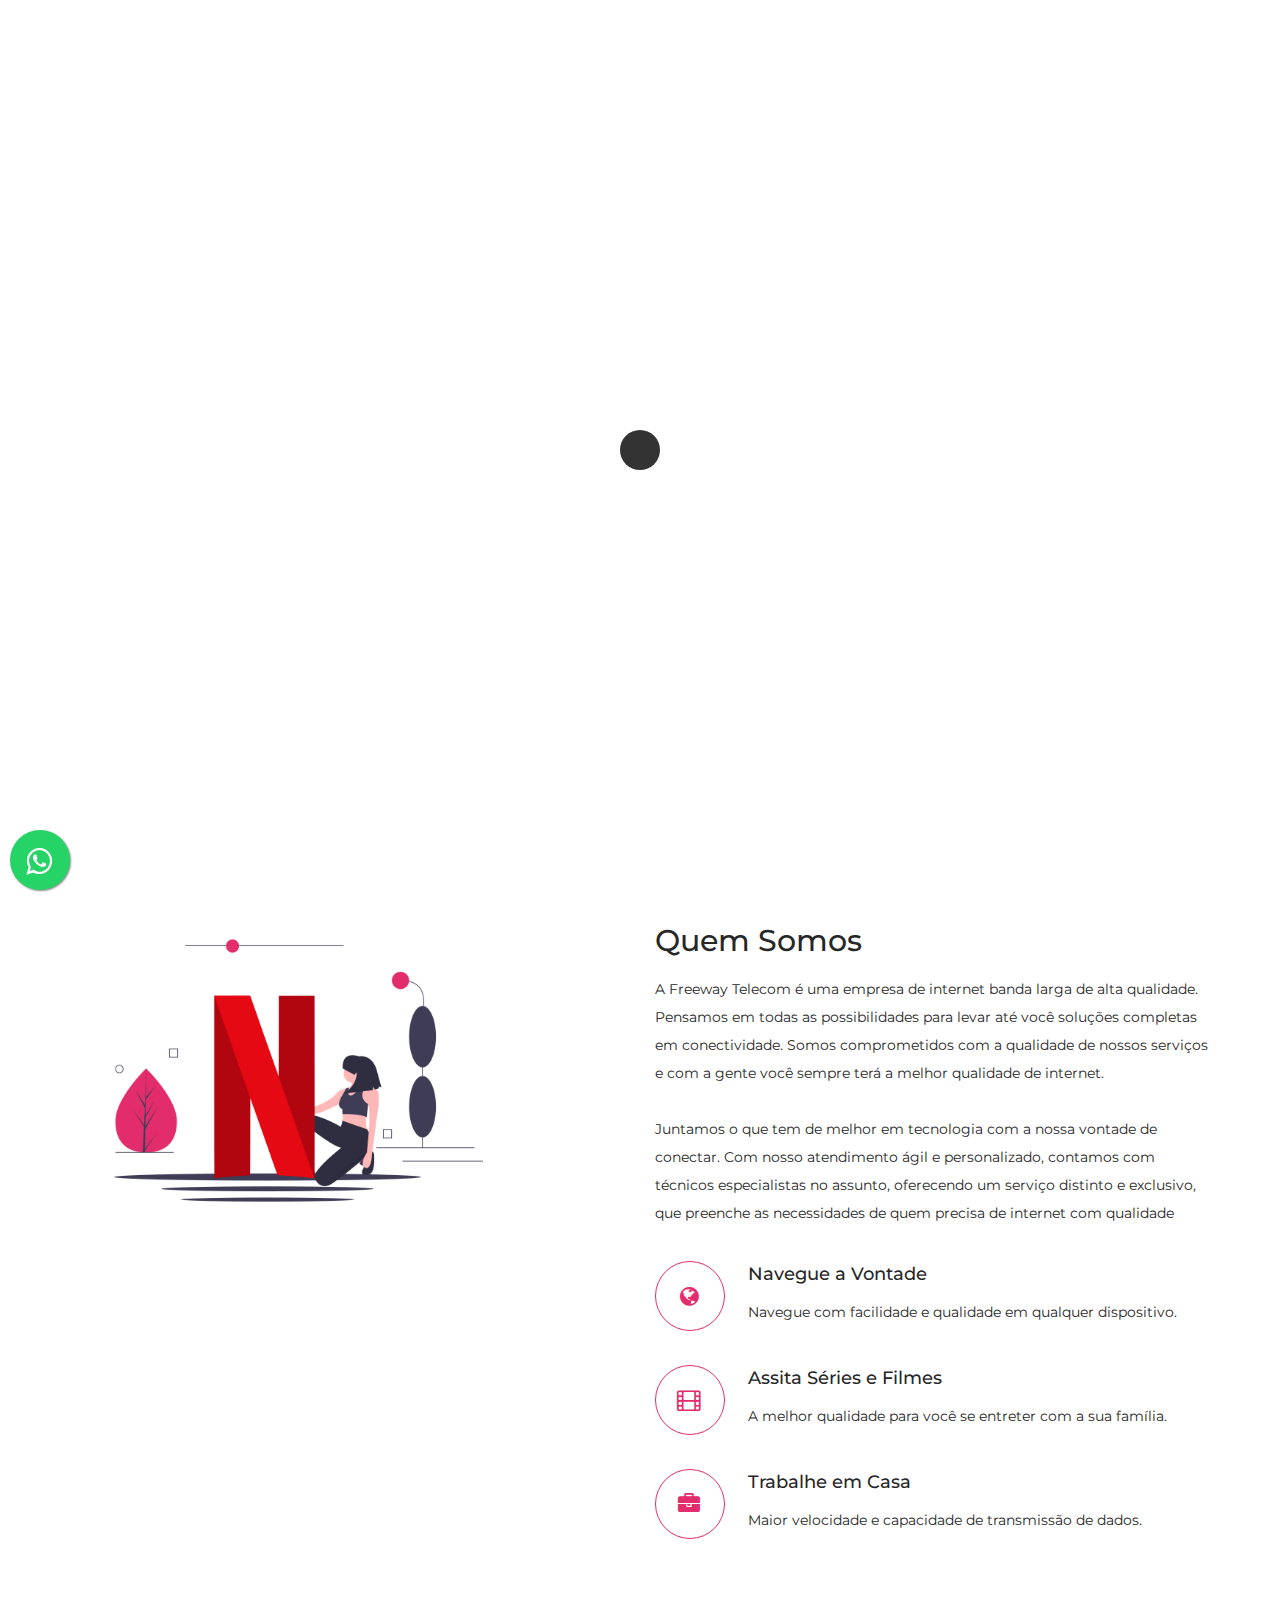
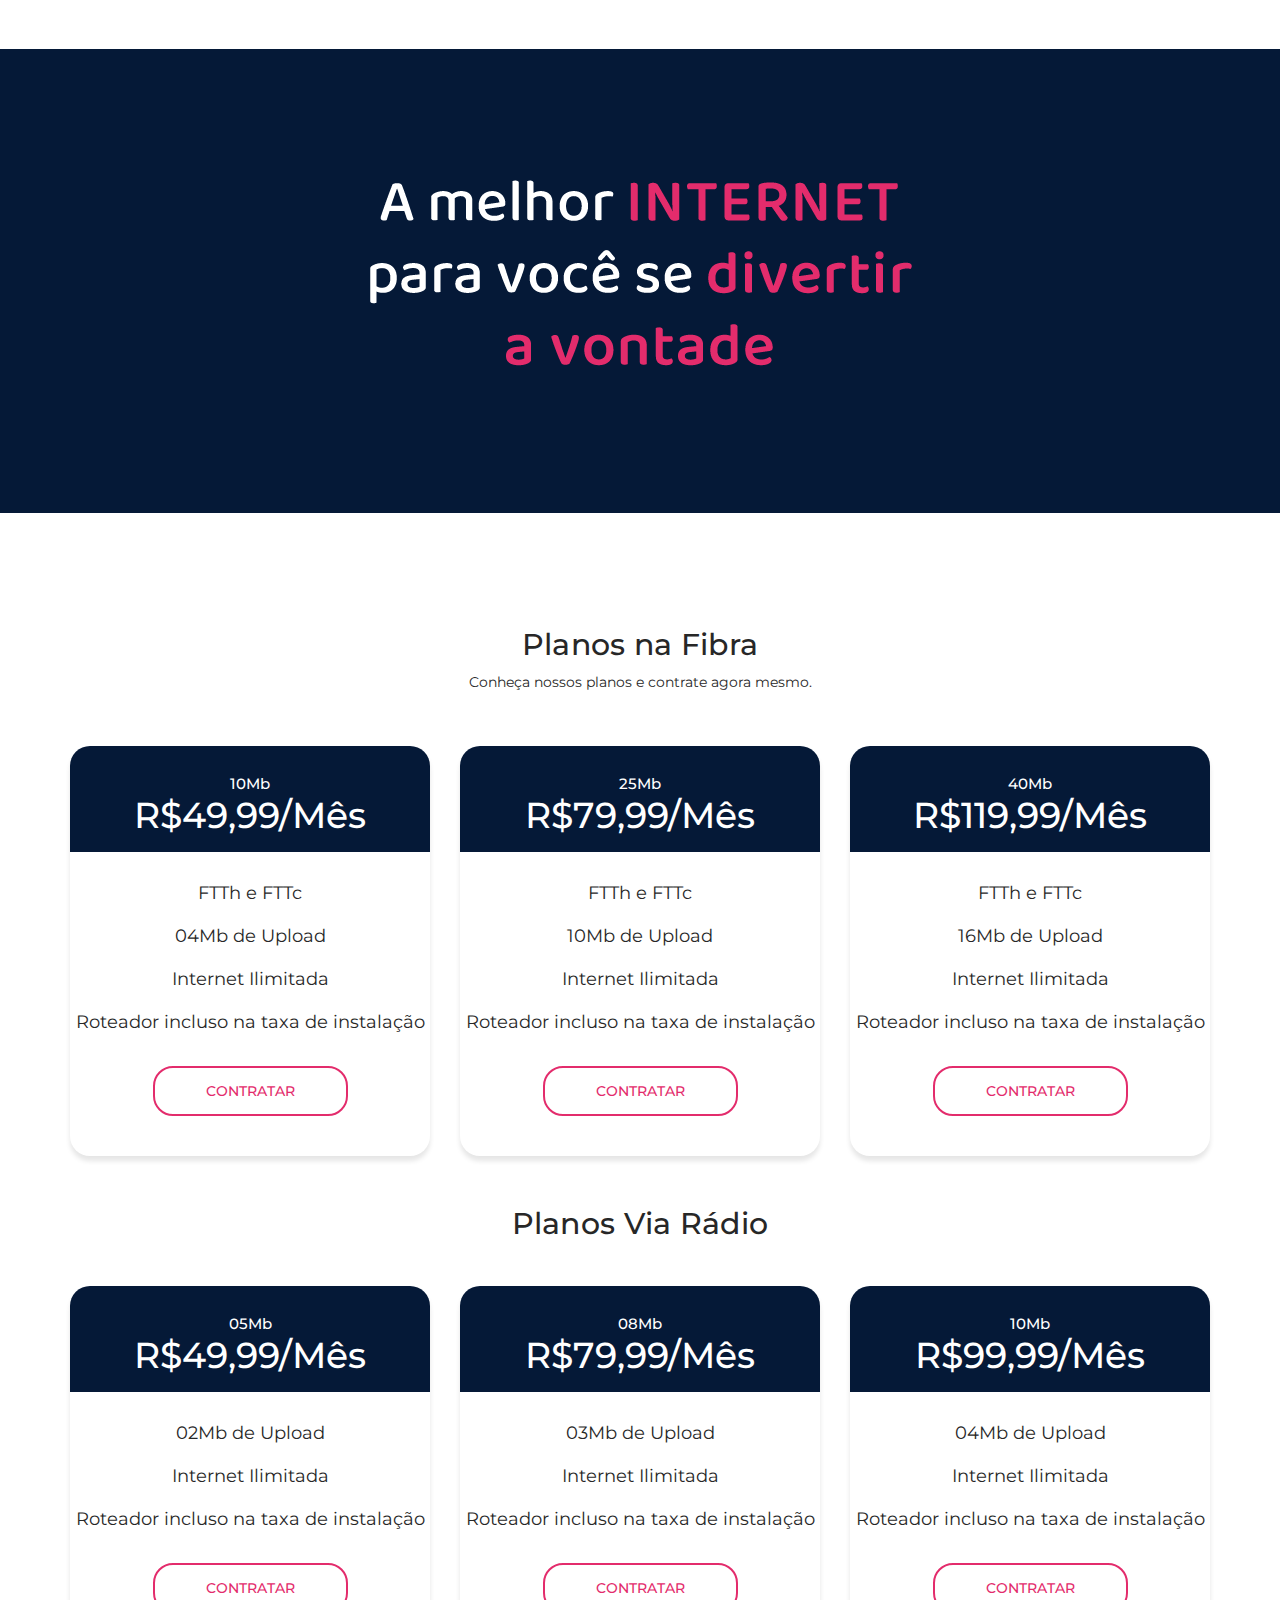
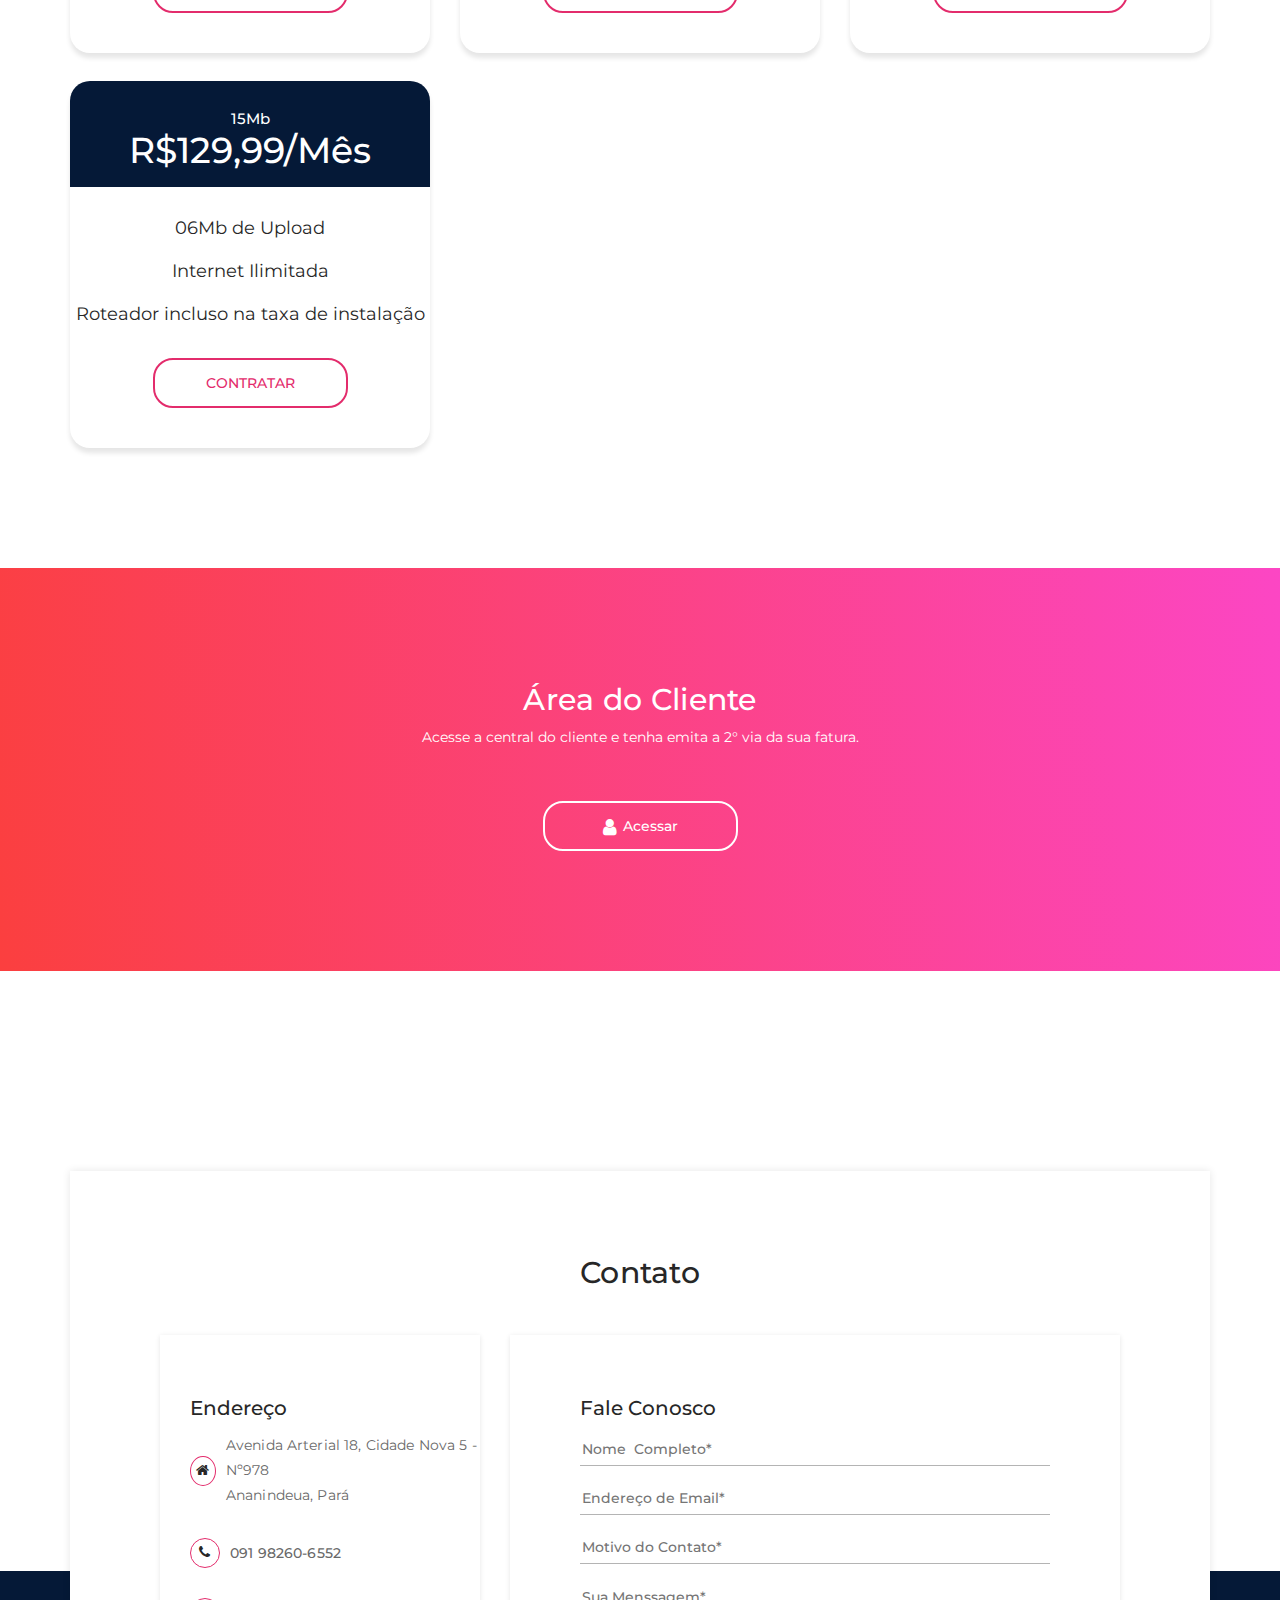
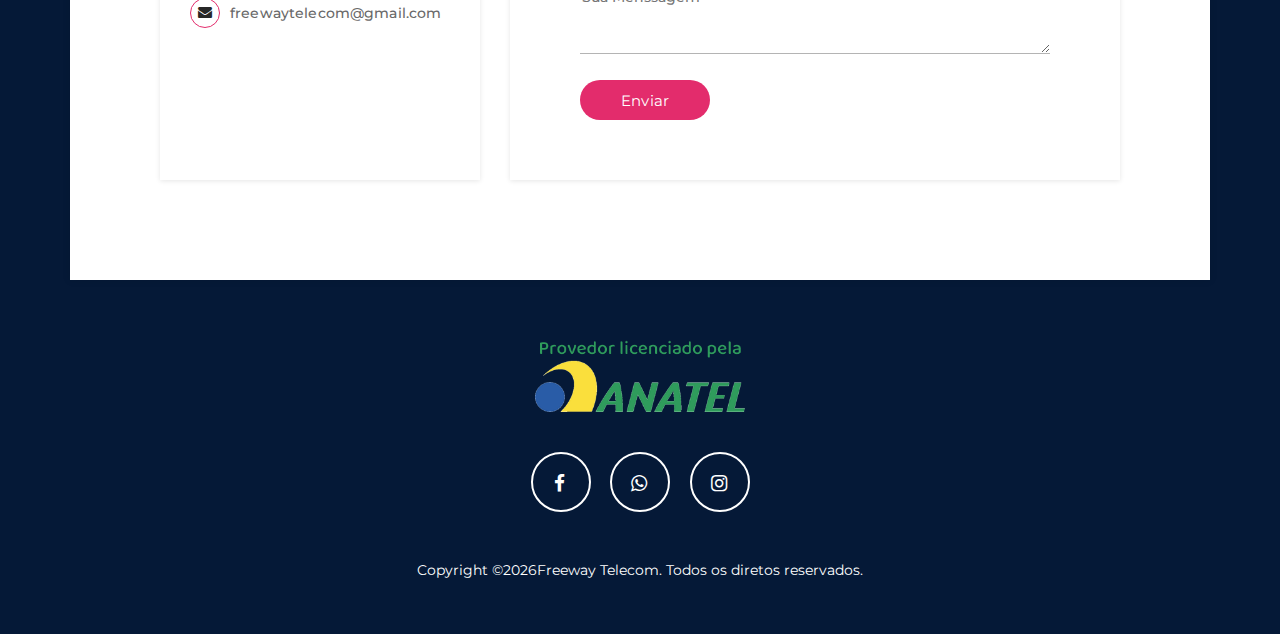
<file: index.html>
<!DOCTYPE html>
<html lang="pt-Br">

<head>
    <!--- Basic Page Needs -->
    <meta charset="utf-8">
    <title>Freeway Telecom | Internet de alta velocidade na sua casa</title>
    <meta http-equiv="X-UA-Compatible" content="IE=edge">
    <!-- Mobile Specific Meta  -->
    <meta name="viewport" content="width=device-width, initial-scale=1, maximum-scale=1">
    <!-- CSS -->
    <link rel="stylesheet" href="assets/css/bootstrap.min.css">
    <link rel="stylesheet" href="assets/css/jquery-ui.css">
    <link rel="stylesheet" href="assets/css/font-awesome.min.css">
    <link rel="stylesheet" href="assets/css/owl.carousel.min.css">
    <link rel="stylesheet" href="assets/css/slicknav.min.css">
    <link rel="stylesheet" href="assets/css/jquery.mb.YTPlayer.min.css">
    <link rel="stylesheet" href="assets/css/typography.css">
    <link rel="stylesheet" href="assets/css/style.css">
    <link rel="stylesheet" href="assets/css/responsive.css">
    <!-- Favicon -->
    <link rel="shortcut icon" type="image/png" href="assets/img/icon/favicon.png">
    <!-- HTML5 Shim and Respond.js IE8 support of HTML5 elements and media queries -->
    <!-- WARNING: Respond.js doesn't work if you view the page via file:// -->
    <!--[if lt IE 9]>
        <script src="https://oss.maxcdn.com/libs/html5shiv/3.7.0/html5shiv.js"></script>
        <script src="https://oss.maxcdn.com/libs/respond.js/1.4.2/respond.min.js"></script>
        <![endif]-->
</head>

<body>
    <!-- preloader area start -->
    <div id="preloader">
        <div class="spinner"></div>
    </div>
    <!-- preloader area end -->
    <!-- header area start -->
    <header class="header-area">
        <div class="container">
            <div class="row">
                <div class="menu-area">
                    <div class="col-md-3 col-sm-6 col-xs-6">
                        <div class="logo">
                            <a href="index.html"><img src="assets/img/icon/logo.png" alt="Freeway Telecom"></a>
                        </div>
                    </div>
                    <div class="col-md-9 hidden-xs hidden-sm">
                        <div class="main-menu">
                            <nav class="nav-menu">
                                <ul>
                                    <li class="active"><a href="#home">Inicio</a></li>
                                    <li><a href="#about">Quem Somos</a></li>
                                    <!--<li><a href="#screenshot">Screenshot</a></li>
                                    <li><a href="#features">Features</a></li>
                                    <li><a href="#review">Review</a></li>-->
                                    <li><a href="#pricing">Planos</a></li>
                                    <li><a href="#contact">Contato</a></li>
                                    <li><a class="menu-cliente" href="https://adm.beesweb.com.br/auth/sign_in" target="_blank">Área do Cliente</a></li>
                                </ul>
                            </nav>
                        </div>
                    </div>
                    <div class="col-sm-12 col-xs-12 visible-sm visible-xs">
                        <div class="mobile_menu"></div>
                    </div>
                </div>
            </div>
        </div>
    </header>
    <!-- header area end -->
    <!-- slider area start -->
    <section class="slider-area background-image" id="home">
        <div class="container">
            <div class="slider-content d-flex flex-center">
                <div class="col-md-8 col-sm-9 col-xs-12 d-flex flex-center">
                    <div class="slider-nner">
                        <h2>Contrate o Plano Ideal Para Você</h2>
                        <p>Navegue, assista filmes, jogue online, faça downloads sem queda. Na FreeWAY você tem mais velocidade, cobertura e estabilidade da rede pra a sua casa e também a sua empresa.</p>
                        <div class="btn-area">
                            <a href="#pricing">Conheça Nossos Planos</a>
                        </div>
                    </div>
                </div>
            </div>
        </div>
    </section>
    <!-- slider area end -->
    <!-- about area start -->
    <section class="about-area ptb--110" id="about">
        <div class="container">
            <div class="row">
                <div class="col-md-5 hidden-sm hidden-xs">
                    <div class="about-left-thumb">
                        <img src="assets/img/mobile/about-m-screen.png" alt="mobile screen">
                    </div>
                </div>
                <div class="col-md-6 col-md-offset-1 col-sm-12 col-xs-12">
                    <div class="about-content">
                        <h2>Quem Somos</h2>
                        <p>A Freeway Telecom é uma empresa de internet banda larga de alta qualidade. Pensamos em todas as possibilidades para levar até você soluções completas em conectividade. Somos comprometidos com a qualidade de nossos serviços e com a gente você sempre terá a melhor qualidade de internet.<br><br>Juntamos o que tem de melhor em tecnologia com a nossa vontade de conectar. Com nosso atendimento ágil e personalizado, contamos com técnicos especialistas no assunto, oferecendo um serviço distinto e exclusivo, que preenche as necessidades de quem precisa de internet com qualidade

</p>
                        <div class="about-ft">
                            <div class="ft-single">
                                <div class="icon"><i class="fa fa-globe"></i></div>
                                <div class="ft-info">
                                    <h4>Navegue a Vontade</h4>
                                    <p>Navegue com facilidade e qualidade em qualquer dispositivo.</p>
                                </div>
                            </div>
                            <div class="ft-single">
                                <div class="icon"><i class="fa fa-film"></i></div>
                                <div class="ft-info">
                                    <h4>Assita Séries e Filmes</h4>
                                    <p>A melhor qualidade para você se entreter com a sua família.</p>
                                </div>
                            </div>
                            <div class="ft-single">
                                <div class="icon"><i class="fa fa-briefcase"></i></div>
                                <div class="ft-info">
                                    <h4>Trabalhe em Casa</h4>
                                    <p>Maior velocidade e capacidade de transmissão de dados.</p>
                                </div>
                            </div>
                        </div>
                    </div>
                </div>
            </div>
        </div>
    </section>
    <!-- about area end -->

        <!-- achivement area start -->
    <div class="achivement-area ptb--120 bg-theme text-center div-movie">
         <div class="container">
            <img class="" src="assets/img/melhor.png" alt="Freeway a melhor internet">
        </div>
    </div>
    <!-- achivement area end -->

    <!-- pricing area start -->
    <section class="pricing-area ptb--120" id="pricing">
        <div class="container">
            <div class="section-title text-black">
                <h2>Planos na Fibra</h2>
                <p>Conheça nossos planos e contrate agora mesmo.</p>
            </div>
            <div class="row">
                <div class="pricing-list">
                    <div class="col-md-4 col-sm-4 col-xs-12">
                        <div class="pricing-item text-center">
                            <div class="prc-head bg-theme">
                                <span>10Mb</span>
                                <h4>R$49,99/Mês</h4>
                            </div>
                            <ul class="prc-list">
                                <li>FTTh e FTTc</li>
                                <li>04Mb de Upload</li>
                                <li>Internet Ilimitada</li>
                                <li>Roteador incluso na taxa de instalação</li>
                            </ul>
                            <div class="btn-area">
                                <a href="https://api.whatsapp.com/send?phone=5591988390272&text=Gostaria%20de%20assinar%20o%20plano%20de%2010Mb.&source=&data=&app_absent=" target="_blank">Contratar</a>
                            </div>
                        </div>
                    </div>
                    <div class="col-md-4 col-sm-4 col-xs-12">
                        <div class="pricing-item text-center">
                            <div class="prc-head bg-theme">
                                <span>25Mb</span>
                                <h4>R$79,99/Mês</h4>
                            </div>
                            <ul class="prc-list">
                                <li>FTTh e FTTc</li>
                                <li>10Mb de Upload</li>
                                <li>Internet Ilimitada</li>
                                <li>Roteador incluso na taxa de instalação</li>
                            </ul>
                            <div class="btn-area">
                                <a href="https://api.whatsapp.com/send?phone=5591988390272&text=Gostaria%20de%20assinar%20o%20plano%20de%2025Mb.&source=&data=&app_absent=" target="_blank">Contratar</a>
                            </div>
                        </div>
                    </div>
                    <div class="col-md-4 col-sm-4 col-xs-12">
                        <div class="pricing-item text-center">
                            <div class="prc-head bg-theme">
                                <span>40Mb</span>
                                <h4>R$119,99/Mês</h4>
                            </div>
                            <ul class="prc-list">
                                <li>FTTh e FTTc</li>
                                <li>16Mb de Upload</li>
                                <li>Internet Ilimitada</li>
                                <li>Roteador incluso na taxa de instalação</li>
                            </ul>
                            <div class="btn-area">
                                <a href="https://api.whatsapp.com/send?phone=5591988390272&text=Gostaria%20de%20assinar%20o%20plano%20de%2040Mb.&source=&data=&app_absent=" target="_blank">Contratar</a>
                            </div>
                        </div>
                    </div>
                </div>
            </div>

            <!--Planos no radio-->
            <p><br><br></p>
            <div class="section-title text-black">
                <h2>Planos Via Rádio</h2>
            </div>
            <div class="row">
                <div class="pricing-list">
                    <div class="col-md-4 col-sm-4 col-xs-12">
                        <div class="pricing-item text-center">
                            <div class="prc-head bg-theme">
                                <span>05Mb</span>
                                <h4>R$49,99/Mês</h4>
                            </div>
                            <ul class="prc-list">
                                <li>02Mb de Upload</li>
                                <li>Internet Ilimitada</li>
                                <li>Roteador incluso na taxa de instalação</li>
                            </ul>
                            <div class="btn-area">
                                <a href="https://api.whatsapp.com/send?phone=5591988390272&text=Gostaria%20de%20assinar%20o%20plano%20de%2005Mb%20no%20r%C3%A1dio.&source=&data=&app_absent=" target="_blank">Contratar</a>
                            </div>
                        </div>
                    </div>
                    <div class="col-md-4 col-sm-4 col-xs-12">
                        <div class="pricing-item text-center">
                            <div class="prc-head bg-theme">
                                <span>08Mb</span>
                                <h4>R$79,99/Mês</h4>
                            </div>
                            <ul class="prc-list">
                                <li>03Mb de Upload</li>
                                <li>Internet Ilimitada</li>
                                <li>Roteador incluso na taxa de instalação</li>
                            </ul>
                            <div class="btn-area">
                                <a href="https://api.whatsapp.com/send?phone=5591988390272&text=Gostaria%20de%20assinar%20o%20plano%20de%2008Mb%20no%20r%C3%A1dio.&source=&data=&app_absent=" target="_blank">Contratar</a>
                            </div>
                        </div>
                    </div>
                    <div class="col-md-4 col-sm-4 col-xs-12">
                        <div class="pricing-item text-center">
                            <div class="prc-head bg-theme">
                                <span>10Mb</span>
                                <h4>R$99,99/Mês</h4>
                            </div>
                            <ul class="prc-list">
                                <li>04Mb de Upload</li>
                                <li>Internet Ilimitada</li>
                                <li>Roteador incluso na taxa de instalação</li>
                            </ul>
                            <div class="btn-area">
                                <a href="https://api.whatsapp.com/send?phone=5591988390272&text=Gostaria%20de%20assinar%20o%20plano%20de%2010Mb%20no%20r%C3%A1dio.&source=&data=&app_absent=" target="_blank">Contratar</a>
                            </div>
                        </div>
                    </div>
                    <div class="col-md-4 col-sm-4 col-xs-12">
                        <p><br></p>
                        <div class="pricing-item text-center">
                            <div class="prc-head bg-theme">
                                <span>15Mb</span>
                                <h4>R$129,99/Mês</h4>
                            </div>
                            <ul class="prc-list">
                                <li>06Mb de Upload</li>
                                <li>Internet Ilimitada</li>
                                <li>Roteador incluso na taxa de instalação</li>
                            </ul>
                            <div class="btn-area">
                                <a href="https://api.whatsapp.com/send?phone=5591988390272&text=Gostaria%20de%20assinar%20o%20plano%20de%2015Mb%20no%20r%C3%A1dio.&source=&data=&app_absent=" target="_blank">Contratar</a>
                            </div>
                        </div>
                    </div>                    
                </div>
            </div>
            <!--Planos no radio-->

        </div>
    </section>
    <!-- pricing area end -->
    <!-- subscribe area start -->
    <section class="download-area ptb--120 bg-theme section-contato" id="download">
        <div class="container">
            <div class="section-title">
                <h2>Área do Cliente</h2>
                <p>Acesse a central do cliente e tenha emita a 2° via da sua fatura.</p>
            </div>
            <div class="download-btns btn-area text-center">
                <a href="https://adm.beesweb.com.br/auth/sign_in" target="_blank"><i class="fa fa-user"></i>Acessar</a>
            </div>
        </div>
    </section>
    <!-- subscribe area end -->
    
    
    <!-- map area start -->
    <div id="map">
        <iframe src="https://www.google.com/maps/embed?pb=!1m18!1m12!1m3!1d3988.6956905679767!2d-48.39799398524597!3d-1.3592192990086696!2m3!1f0!2f0!3f0!3m2!1i1024!2i768!4f13.1!3m3!1m2!1s0x92a45fe3d1682a2b%3A0x8e201e23995d3199!2sFreeway%20Tecnologia%20%26%20Designer!5e0!3m2!1spt-BR!2sbr!4v1586377619087!5m2!1spt-BR!2sbr" width="100%" height="100%" frameborder="0" style="border:0;" allowfullscreen="" aria-hidden="false" tabindex="0"></iframe>
    </div>
    <!-- map area end -->
    <!-- contact area start -->
    <div class="contact-area bg-theme">
        <div class="container">
            <section class="contact-inner" id="contact">
                <div class="section-title text-black">
                    <h2>Contato</h2>
                </div>
                <div class="contact-flex-container">
                    <div class="contact-address">
                        <h4 class="contact-title">Endereço</h4>
                        <ul>
                            <li class="h-addres"><i class="fa fa-home"></i>Avenida Arterial 18, Cidade Nova 5 - Nº978<br>Ananindeua, Pará</li>
                            <li><i class="fa fa-phone"></i>091 98260-6552</li>
                            <li><i class="fa fa-envelope"></i>freewaytelecom@gmail.com</li>
                        </ul>
                    </div>
                    <div class="contact-form">
                        <h4 class="contact-title">Fale Conosco</h4>
                        <form action="#">
                            <input type="text" class="input" name="name" placeholder="Nome  Completo*">
                            <input type="email" class="input" name="email" placeholder="Endereço de Email*">
                            <input type="text" class="input" name="subject" placeholder="Motivo do Contato*">
                            <textarea name="msg" class="input" id="msg" placeholder="Sua Menssagem*"></textarea>
                            <input type="submit" id="send" value="Enviar">
                        </form>
                    </div>
                </div>
            </section>
        </div>
    </div>
    <!-- contact area end -->
    <!-- footer area start  -->
    <footer>
        <div class="footer-area bg-theme ptb--50">
            <div class="container">
                <center>
                <img class="anatel" src="assets/img/anatel.png" alt="Provedor licenciado pela Anatel">
                </center>
                <div class="footer-inner">
                    <ul class="fsocial">
                        <li><a href="#"><i class="fa fa-facebook"></i></a></li>
                        <li><a href="https://api.whatsapp.com/send?phone=5591988390272&text=Ol%C3%A1%21%20Tenho%20interesse%20em%20contratar%20os%20planos%20de%20internet%20da%20FreeWAY%20Telecom.&source=&data=&app_absent=" target="_blank"><i class="fa fa-whatsapp"></i></a></li>
                        <li><a href="#"><i class="fa fa-instagram"></i></a></li>
                    </ul>
                     <p class="copy-right"><!-- Link back to Colorlib can't be removed. Template is licensed under CC BY 3.0. -->
Copyright &copy;<script>document.write(new Date().getFullYear());</script>Freeway Telecom. Todos os diretos reservados. <!--<i class="fa fa-heart-o" aria-hidden="true"></i> by <a href="https://colorlib.com" target="_blank">Colorlib</a>-->
<!-- Link back to Colorlib can't be removed. Template is licensed under CC BY 3.0. --></p>
                </div>
            </div>
        </div>
    </footer>

    <!--Botão Flutuante-->
    <div>
        <a href="https://api.whatsapp.com/send?phone=5591988390272&text=Ol%C3%A1%21%20Tenho%20interesse%20em%20contratar%20os%20planos%20de%20internet%20da%20FreeWAY%20Telecom.&source=&data=&app_absent=" alt="Fale com nosso atendimento via WhatsApp" title="Fale com nosso atendimento via WhatsApp" Style="position:fixed;width:60px;height:60px;bottom:10px;left:10px;background-color:#25d366;color:#FFF;border-radius:50px;text-align:center;font-size:30px;box-shadow: 1px 1px 2px #888; z-index:1000; float: right;" target="_blank">
            <i style="margin-top:16px" class="fa fa-whatsapp"></i>
        </a>
    </div>
    <!-- footer area end -->

    <!-- Scripts -->
    <script src="assets/js/jquery-3.2.0.min.js"></script>
    <script src="assets/js/jquery-ui.js"></script>
    <script src="assets/js/bootstrap.min.js"></script>
    <script src="assets/js/jquery.slicknav.min.js"></script>
    <script src="assets/js/owl.carousel.min.js"></script>
    <script src="assets/js/jquery.mb.YTPlayer.min.js"></script>
    <script src="assets/js/raindrops.js"></script>
    <script src="assets/js/theme.js"></script>
</body>

</html>
</file>
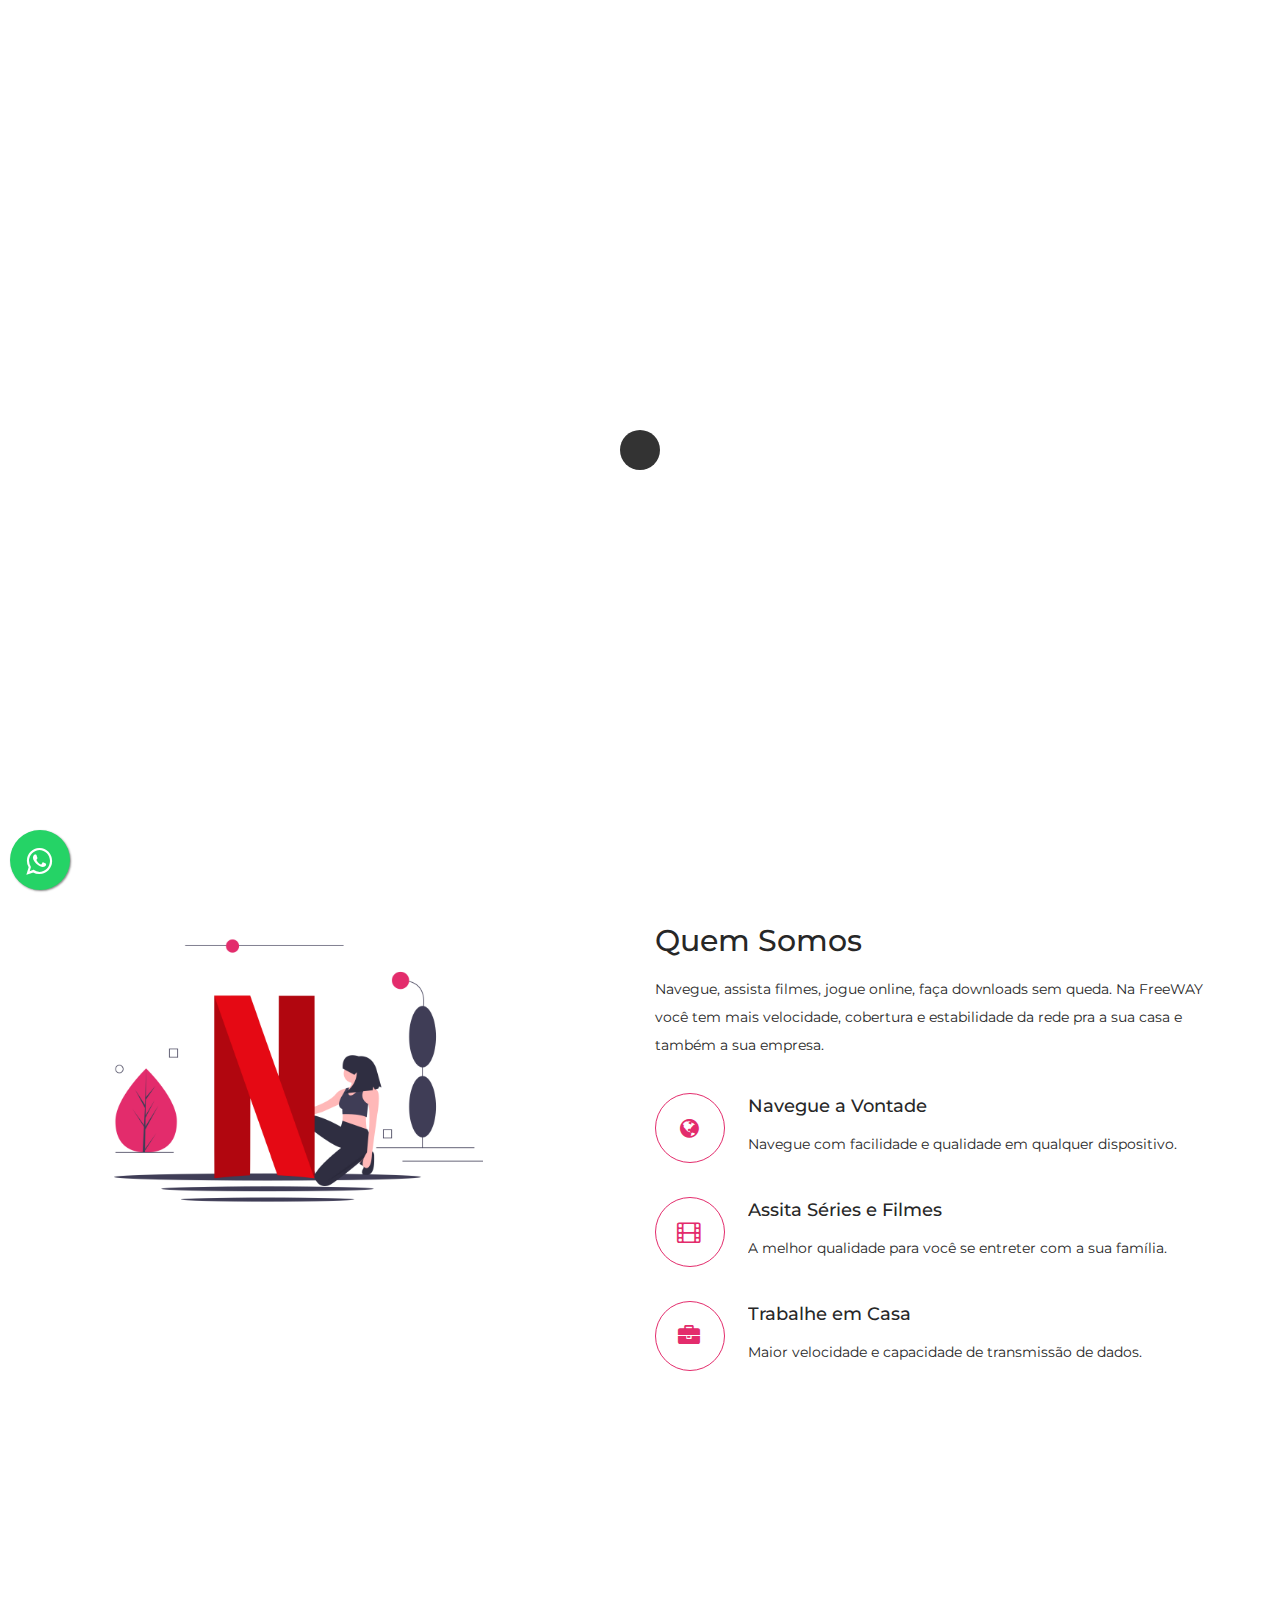
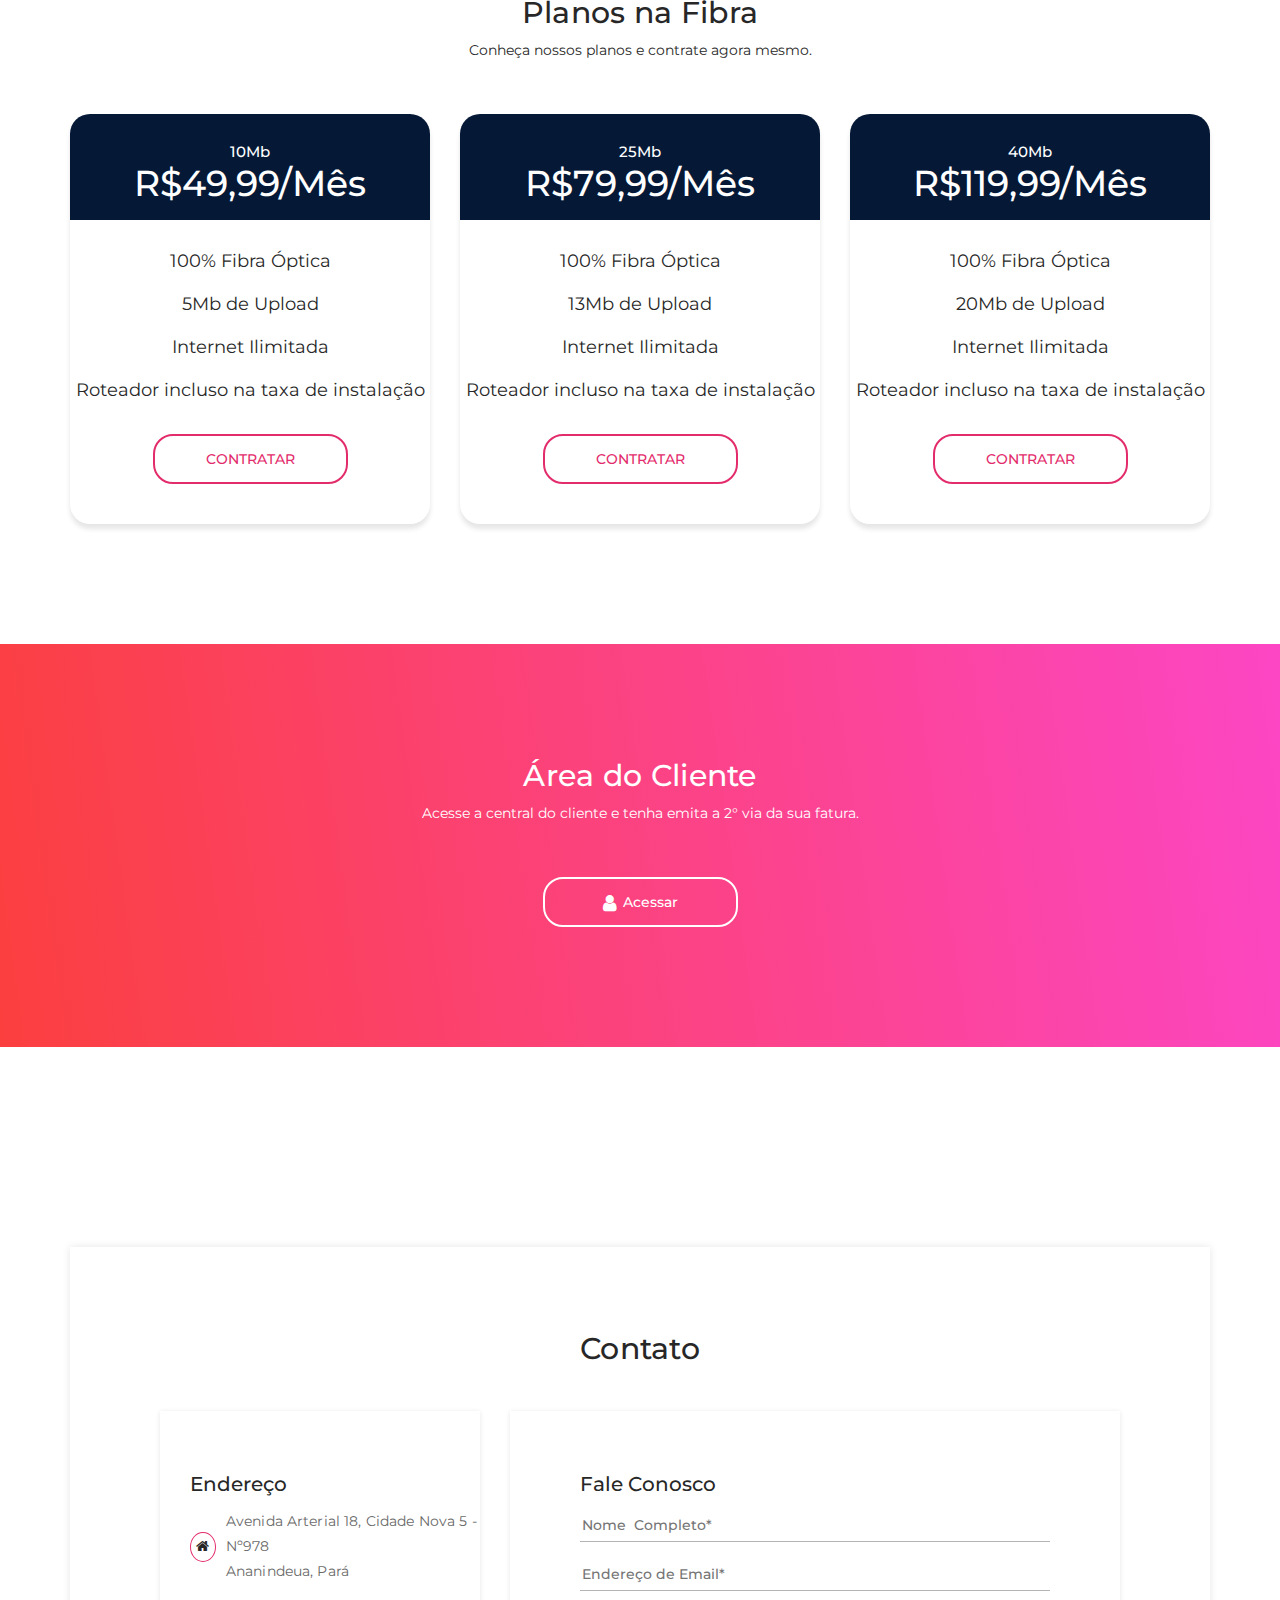
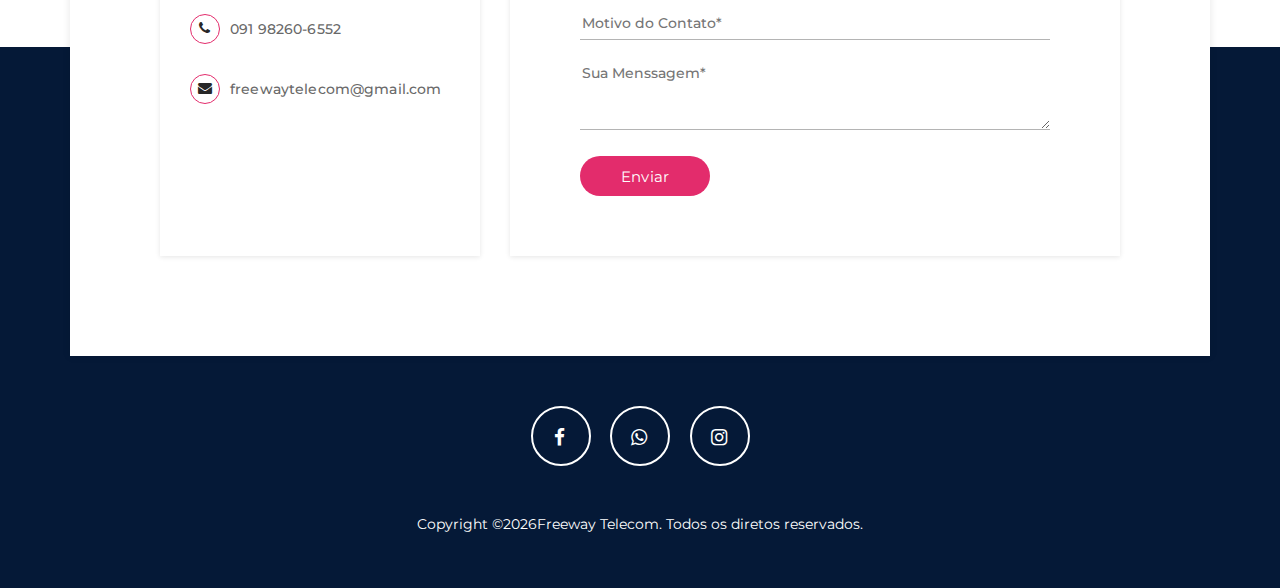
<file: dev/index.html>
<!DOCTYPE html>
<html lang="pt-Br">

<head>
    <!--- Basic Page Needs  -->
    <meta charset="utf-8">
    <title>Freeway Telecom | Internet de alta velocidade na sua casa</title>
    <meta http-equiv="X-UA-Compatible" content="IE=edge">
    <!-- Mobile Specific Meta  -->
    <meta name="viewport" content="width=device-width, initial-scale=1, maximum-scale=1">
    <!-- CSS -->
    <link rel="stylesheet" href="assets/css/bootstrap.min.css">
    <link rel="stylesheet" href="assets/css/jquery-ui.css">
    <link rel="stylesheet" href="assets/css/font-awesome.min.css">
    <link rel="stylesheet" href="assets/css/owl.carousel.min.css">
    <link rel="stylesheet" href="assets/css/slicknav.min.css">
    <link rel="stylesheet" href="assets/css/jquery.mb.YTPlayer.min.css">
    <link rel="stylesheet" href="assets/css/typography.css">
    <link rel="stylesheet" href="assets/css/style.css">
    <link rel="stylesheet" href="assets/css/responsive.css">
    <!-- Favicon -->
    <link rel="shortcut icon" type="image/png" href="assets/img/icon/favicon.png">
    <!-- HTML5 Shim and Respond.js IE8 support of HTML5 elements and media queries -->
    <!-- WARNING: Respond.js doesn't work if you view the page via file:// -->
    <!--[if lt IE 9]>
        <script src="https://oss.maxcdn.com/libs/html5shiv/3.7.0/html5shiv.js"></script>
        <script src="https://oss.maxcdn.com/libs/respond.js/1.4.2/respond.min.js"></script>
        <![endif]-->
</head>

<body>
    <!-- preloader area start -->
    <div id="preloader">
        <div class="spinner"></div>
    </div>
    <!-- preloader area end -->
    <!-- header area start -->
    <header class="header-area">
        <div class="container">
            <div class="row">
                <div class="menu-area">
                    <div class="col-md-3 col-sm-6 col-xs-6">
                        <div class="logo">
                            <a href="index.html"><img src="assets/img/icon/logo.png" alt="Freeway Telecom"></a>
                        </div>
                    </div>
                    <div class="col-md-9 hidden-xs hidden-sm">
                        <div class="main-menu">
                            <nav class="nav-menu">
                                <ul>
                                    <li class="active"><a href="#home">Inicio</a></li>
                                    <li><a href="#about">Quem Somos</a></li>
                                    <!--<li><a href="#screenshot">Screenshot</a></li>
                                    <li><a href="#features">Features</a></li>
                                    <li><a href="#review">Review</a></li>-->
                                    <li><a href="#pricing">Planos</a></li>
                                    <li><a href="#contact">Contato</a></li>
                                    <li><a class="menu-cliente" href="https://adm.beesweb.com.br/auth/sign_in" target="_blank">Área do Cliente</a></li>
                                </ul>
                            </nav>
                        </div>
                    </div>
                    <div class="col-sm-12 col-xs-12 visible-sm visible-xs">
                        <div class="mobile_menu"></div>
                    </div>
                </div>
            </div>
        </div>
    </header>
    <!-- header area end -->
    <!-- slider area start -->
    <section class="slider-area background-image" id="home">
        <div class="container">
            <div class="slider-content d-flex flex-center">
                <div class="col-md-8 col-sm-9 col-xs-12 d-flex flex-center">
                    <div class="slider-nner">
                        <h2>Contrate o Plano Ideal Para Você</h2>
                        <p>Navegue, assista filmes, jogue online, faça downloads sem queda. Na FreeWAY você tem mais velocidade, cobertura e estabilidade da rede pra a sua casa e também a sua empresa.</p>
                        <div class="btn-area">
                            <a href="#pricing">Conheça Nossos Planos</a>
                        </div>
                    </div>
                </div>
            </div>
        </div>
    </section>
    <!-- slider area end -->
    <!-- about area start -->
    <section class="about-area ptb--110" id="about">
        <div class="container">
            <div class="row">
                <div class="col-md-5 hidden-sm hidden-xs">
                    <div class="about-left-thumb">
                        <img src="assets/img/mobile/about-m-screen.png" alt="mobile screen">
                    </div>
                </div>
                <div class="col-md-6 col-md-offset-1 col-sm-12 col-xs-12">
                    <div class="about-content">
                        <h2>Quem Somos</h2>
                        <p>Navegue, assista filmes, jogue online, faça downloads sem queda. Na FreeWAY você tem mais velocidade, cobertura e estabilidade da rede pra a sua casa e também a sua empresa.</p>
                        <div class="about-ft">
                            <div class="ft-single">
                                <div class="icon"><i class="fa fa-globe"></i></div>
                                <div class="ft-info">
                                    <h4>Navegue a Vontade</h4>
                                    <p>Navegue com facilidade e qualidade em qualquer dispositivo.</p>
                                </div>
                            </div>
                            <div class="ft-single">
                                <div class="icon"><i class="fa fa-film"></i></div>
                                <div class="ft-info">
                                    <h4>Assita Séries e Filmes</h4>
                                    <p>A melhor qualidade para você se entreter com a sua família.</p>
                                </div>
                            </div>
                            <div class="ft-single">
                                <div class="icon"><i class="fa fa-briefcase"></i></div>
                                <div class="ft-info">
                                    <h4>Trabalhe em Casa</h4>
                                    <p>Maior velocidade e capacidade de transmissão de dados.</p>
                                </div>
                            </div>
                        </div>
                    </div>
                </div>
            </div>
        </div>
    </section>
    <!-- about area end -->

    <!-- FEATURE area start ->
    <section class="about-area ptb--110" id="about">
        <div class="container">
            <div class="row">
                <div class="col-md-5 hidden-sm hidden-xs">
                    <div class="about-left-thumb">
                        <img src="assets/img/mobile/about-m-screen.png" alt="mobile screen">
                    </div>
                </div>
                <div class="col-md-6 col-md-offset-1 col-sm-12 col-xs-12">
                    <div class="about-content">
                        <h2>Quem Somos</h2>
                        <p>Navegue, assista filmes, jogue online, faça downloads sem queda. Na FreeWAY você tem mais velocidade, cobertura e estabilidade da rede pra a sua casa e também a sua empresa.</p>
                        <div class="about-ft">
                            <div class="ft-single">
                                <div class="icon"><i class="fa fa-globe"></i></div>
                                <div class="ft-info">
                                    <h4>Navegue a Vontade</h4>
                                    <p></p>
                                </div>
                            </div>
                            <div class="ft-single">
                                <div class="icon"><i class="fa fa-film"></i></div>
                                <div class="ft-info">
                                    <h4>Assita Séries e Filmes</h4>
                                    <p></p>
                                </div>
                            </div>
                            <div class="ft-single">
                                <div class="icon"><i class="fa fa-briefcase"></i></div>
                                <div class="ft-info">
                                    <h4>Trabalhe em Casa</h4>
                                    <p></p>
                                </div>
                            </div>
                        </div>
                    </div>
                </div>
            </div>
        </div>
    </section>
    <!- about area end -->

    <!-- pricing area start -->
    <section class="pricing-area ptb--120" id="pricing">
        <div class="container">
            <div class="section-title text-black">
                <h2>Planos na Fibra</h2>
                <p>Conheça nossos planos e contrate agora mesmo.</p>
            </div>
            <div class="row">
                <div class="pricing-list">
                    <div class="col-md-4 col-sm-4 col-xs-12">
                        <div class="pricing-item text-center">
                            <div class="prc-head bg-theme">
                                <span>10Mb</span>
                                <h4>R$49,99/Mês</h4>
                            </div>
                            <ul class="prc-list">
                                <li>100% Fibra Óptica</li>
                                <li>5Mb de Upload</li>
                                <li>Internet Ilimitada</li>
                                <li>Roteador incluso na taxa de instalação</li>
                            </ul>
                            <div class="btn-area">
                                <a href="https://api.whatsapp.com/send?phone=5591988390272&text=Gostaria%20de%20assinar%20o%20plano%20de%2010Mb.&source=&data=&app_absent=" target="_blank">Contratar</a>
                            </div>
                        </div>
                    </div>
                    <div class="col-md-4 col-sm-4 col-xs-12">
                        <div class="pricing-item text-center">
                            <div class="prc-head bg-theme">
                                <span>25Mb</span>
                                <h4>R$79,99/Mês</h4>
                            </div>
                            <ul class="prc-list">
                                <li>100% Fibra Óptica</li>
                                <li>13Mb de Upload</li>
                                <li>Internet Ilimitada</li>
                                <li>Roteador incluso na taxa de instalação</li>
                            </ul>
                            <div class="btn-area">
                                <a href="https://api.whatsapp.com/send?phone=5591988390272&text=Gostaria%20de%20assinar%20o%20plano%20de%2025Mb.&source=&data=&app_absent=" target="_blank">Contratar</a>
                            </div>
                        </div>
                    </div>
                    <div class="col-md-4 col-sm-4 col-xs-12">
                        <div class="pricing-item text-center">
                            <div class="prc-head bg-theme">
                                <span>40Mb</span>
                                <h4>R$119,99/Mês</h4>
                            </div>
                            <ul class="prc-list">
                                <li>100% Fibra Óptica</li>
                                <li>20Mb de Upload</li>
                                <li>Internet Ilimitada</li>
                                <li>Roteador incluso na taxa de instalação</li>
                            </ul>
                            <div class="btn-area">
                                <a href="https://api.whatsapp.com/send?phone=5591988390272&text=Gostaria%20de%20assinar%20o%20plano%20de%2040Mb.&source=&data=&app_absent=" target="_blank">Contratar</a>
                            </div>
                        </div>
                    </div>
                </div>
            </div>
        </div>
    </section>
    <!-- pricing area end -->
    <!-- subscribe area start -->
    <section class="download-area ptb--120 bg-theme section-contato" id="download">
        <div class="container">
            <div class="section-title">
                <h2>Área do Cliente</h2>
                <p>Acesse a central do cliente e tenha emita a 2° via da sua fatura.</p>
            </div>
            <div class="download-btns btn-area text-center">
                <a href="https://adm.beesweb.com.br/auth/sign_in" target="_blank"><i class="fa fa-user"></i>Acessar</a>
            </div>
        </div>
    </section>
    <!-- subscribe area end -->
    
    
    <!-- map area start -->
    <div id="map">
        <iframe src="https://www.google.com/maps/embed?pb=!1m18!1m12!1m3!1d3988.6956905679767!2d-48.39799398524597!3d-1.3592192990086696!2m3!1f0!2f0!3f0!3m2!1i1024!2i768!4f13.1!3m3!1m2!1s0x92a45fe3d1682a2b%3A0x8e201e23995d3199!2sFreeway%20Tecnologia%20%26%20Designer!5e0!3m2!1spt-BR!2sbr!4v1586377619087!5m2!1spt-BR!2sbr" width="100%" height="100%" frameborder="0" style="border:0;" allowfullscreen="" aria-hidden="false" tabindex="0"></iframe>
    </div>
    <!-- map area end -->
    <!-- contact area start -->
    <div class="contact-area bg-theme">
        <div class="container">
            <section class="contact-inner" id="contact">
                <div class="section-title text-black">
                    <h2>Contato</h2>
                </div>
                <div class="contact-flex-container">
                    <div class="contact-address">
                        <h4 class="contact-title">Endereço</h4>
                        <ul>
                            <li class="h-addres"><i class="fa fa-home"></i>Avenida Arterial 18, Cidade Nova 5 - Nº978<br>Ananindeua, Pará</li>
                            <li><i class="fa fa-phone"></i>091 98260-6552</li>
                            <li><i class="fa fa-envelope"></i>freewaytelecom@gmail.com</li>
                        </ul>
                    </div>
                    <div class="contact-form">
                        <h4 class="contact-title">Fale Conosco</h4>
                        <form action="#">
                            <input type="text" class="input" name="name" placeholder="Nome  Completo*">
                            <input type="email" class="input" name="email" placeholder="Endereço de Email*">
                            <input type="text" class="input" name="subject" placeholder="Motivo do Contato*">
                            <textarea name="msg" class="input" id="msg" placeholder="Sua Menssagem*"></textarea>
                            <input type="submit" id="send" value="Enviar">
                        </form>
                    </div>
                </div>
            </section>
        </div>
    </div>
    <!-- contact area end -->
    <!-- footer area start -->
    <footer>
        <div class="footer-area bg-theme ptb--50">
            <div class="container">
                <div class="footer-inner">
                    <ul class="fsocial">
                        <li><a href="#"><i class="fa fa-facebook"></i></a></li>
                        <li><a href="https://api.whatsapp.com/send?phone=5591988390272&text=Ol%C3%A1%21%20Tenho%20interesse%20em%20contratar%20os%20planos%20de%20internet%20da%20FreeWAY%20Telecom.&source=&data=&app_absent=" target="_blank"><i class="fa fa-whatsapp"></i></a></li>
                        <li><a href="#"><i class="fa fa-instagram"></i></a></li>
                    </ul>
                     <p class="copy-right"><!-- Link back to Colorlib can't be removed. Template is licensed under CC BY 3.0. -->
Copyright &copy;<script>document.write(new Date().getFullYear());</script>Freeway Telecom. Todos os diretos reservados. <!--<i class="fa fa-heart-o" aria-hidden="true"></i> by <a href="https://colorlib.com" target="_blank">Colorlib</a>-->
<!-- Link back to Colorlib can't be removed. Template is licensed under CC BY 3.0. --></p>
                </div>
            </div>
        </div>
    </footer>

    <!--Botão Flutuante-->
    <div>
        <a href="https://api.whatsapp.com/send?phone=5591988390272&text=Ol%C3%A1%21%20Tenho%20interesse%20em%20contratar%20os%20planos%20de%20internet%20da%20FreeWAY%20Telecom.&source=&data=&app_absent=" alt="Fale com nosso atendimento via WhatsApp" title="Fale com nosso atendimento via WhatsApp" Style="position:fixed;width:60px;height:60px;bottom:10px;left:10px;background-color:#25d366;color:#FFF;border-radius:50px;text-align:center;font-size:30px;box-shadow: 1px 1px 2px #888; z-index:1000; float: right;" target="_blank">
            <i style="margin-top:16px" class="fa fa-whatsapp"></i>
        </a>
    </div>
    <!-- footer area end -->

    <!-- Scripts -->
    <script src="assets/js/jquery-3.2.0.min.js"></script>
    <script src="assets/js/jquery-ui.js"></script>
    <script src="assets/js/bootstrap.min.js"></script>
    <script src="assets/js/jquery.slicknav.min.js"></script>
    <script src="assets/js/owl.carousel.min.js"></script>
    <script src="assets/js/jquery.mb.YTPlayer.min.js"></script>
    <script src="assets/js/raindrops.js"></script>
    <script src="assets/js/theme.js"></script>
</body>

</html>
</file>
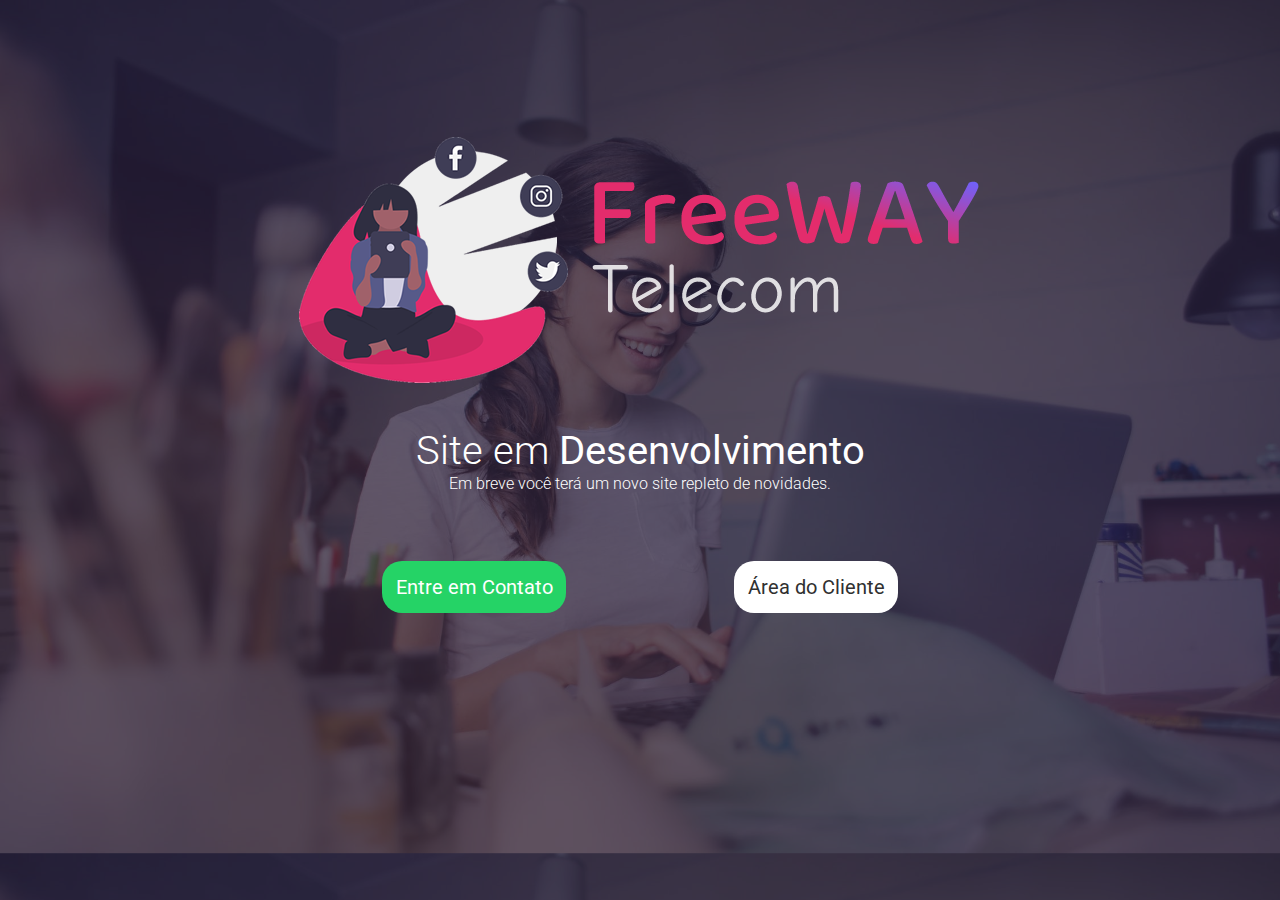
<file: manutencao/index.html>
<!DOCTYPE html>
<html lang="pt-br">
  <head>
    <meta charset="utf-8">
    <meta name="viewport" content="width=device-width, initial-scale=1">
    <title>FreeWAY Telecom | Site em Desenvolvimento</title>
    <meta name="description" content="">
    <meta name="author" content="Caio A.L.">
    <link rel="stylesheet" href="style.css">
    <link href="https://fonts.googleapis.com/css?family=Roboto:300,400&display=swap" rel="stylesheet">
    <link rel="icon" href="dev/assets/img/icon/favicon.png">
  </head>

  <body>
    <div class="container">
      <img src="logo.png">
      <h1><b>Site em </b>Desenvolvimento</h1>
      <p>Em breve você terá um novo site repleto de novidades.</p>

      <div class="btn-area">
        <a class="btn btn-wpp" href="https://api.whatsapp.com/send?phone=5591982606552&text=Ol%C3%A1%21%20Tenho%20interesse%20em%20contratar%20os%20planos%20de%20internet%20da%20FreeWAY%20Telecom.&source=&data=&app_absent=">Entre em Contato</a>
        <a class="btn btn-cliente" href="https://freeway.beesweb.com.br/auth/sign_in">Área do Cliente</a>
      </div>
    </div>
  </body>
</html>
</file>
<file: assets/css/typography.css>
/* 
Table Of Contents
=========================
- Default Typography
- Custom Typography
=========================
*/


/* 
--------------------------
- Default Typography
--------------------------
*/

body {
    font-family: 'Montserrat', sans-serif;
}

h1,
h2,
h3,
h4,
h5,
h6 {
    margin: 0;
    font-family: 'Montserrat', sans-serif;
    font-weight: 700;
    color: #000;
    letter-spacing: 1.5px;
}

h1 a,
h2 a,
h3 a,
h4 a,
h5 a,
h6 a {
    font-weight: inherit;
    font-family: 'Montserrat', sans-serif;
}

h1 {
    font-size: 36px;
    line-height: 70px;
    letter-spacing: 1px;
    margin-bottom: 0px;
}

h2 {
    font-size: 22px;
    line-height: 24px;
    margin-bottom: 0px;
}

h3 {
    font-size: 24px;
    line-height: 30px;
    margin-bottom: 0px;
}

h4 {
    font-size: 20px;
    line-height: 27px;
}

h5 {
    font-size: 16px;
    line-height: 24px;
}

h6 {
    font-size: 14px;
    line-height: 24px;
}

p {
    font-family: 'Montserrat', sans-serif;
    font-size: 14px;
    font-weight: normal;
    letter-spacing: 0;
    line-height: 28px;
    margin: 0;
}

p img {
    margin: 0;
}

span {
    font-family: 'Montserrat', sans-serif;
}



/* em and strong */

em {
    font: 15px/30px;
}

strong,
b {
    font: 15px/30px;
}

small {
    font-size: 11px;
    line-height: inherit;
}



/*  blockquotes */

blockquote {
    border-left: 0 none;
    font-family: 'Montserrat', sans-serif;
    margin: 10px 0;
    padding-left: 40px;
    position: relative;
}

blockquote::before {
    color: #4e5665;
    content: "";
    font-family: FontAwesome;
    font-size: 36px;
    left: 20px;
    line-height: 0;
    margin: 0;
    opacity: 0.5;
    position: absolute;
    top: 20px;
}

blockquote p {
    font-style: italic;
    padding: 0;
    font-size: 18px;
    line-height: 36px;
}

blockquote cite {
    display: block;
    font-size: 12px;
    font-style: normal;
    line-height: 18px;
}

blockquote cite:before {
    content: "\2014 \0020";
}

blockquote cite a,
blockquote cite a:visited {
    color: #8B9798;
    border: none
}



/* abbreviations */

abbr {
    color: #444;
    font-weight: 700;
    font-variant: small-caps;
    text-transform: lowercase;
    letter-spacing: .6px;
}

abbr:hover {
    cursor: help;
}



/* links */

a,
a:visited {
    text-decoration: none;
    font-weight: normal;
    font-size: 12px;
    color: #111;
    transition: all 0.3s ease-in-out;
    -webkit-transition: all 0.3s ease-in-out;
    -moz-transition: all 0.3s ease-in-out;
    -o-transition: all 0.3s ease-in-out;
    outline: 0;
}

a:hover,
a:active {
    color: #ff6818;
    text-decoration: none;
    outline: 0;
}

a:focus {
    text-decoration: none;
    outline: 0;
}

p a,
p a:visited {
    line-height: inherit;
    outline: 0;
}

a.active-page {
    color: #e6ae48!important;
}



/* list */

ul,
ol {
    margin-bottom: 0px;
    margin-top: 0px;
}

ul {
    margin: 0;
    padding: 0;
    list-style-type: none;
}

ol {
    list-style: decimal;
}

ol,
ul.square,
ul.circle,
ul.disc {
    margin-left: 0px;
}

ul.square {
    list-style: square outside;
}

ul.circle {
    list-style: circle outside;
}

ul.disc {
    list-style: disc outside;
}

ul ul,
ul ol,
ol ol,
ol ul {
    margin: 0;
}

ul ul li,
ul ol li,
ol ol li,
ol ul li {
    margin-bottom: 0px;
}

li {
    line-height: 18px;
    margin-bottom: 0px;
}

ul.large li {}

li p {}



/* definition list */

dl {
    margin: 12px 0;
}

dt {
    margin: 0;
    color: #11ABB0;
}

dd {
    margin: 0 0 0 20px;
}

button {}



/* 
--------------------------
- Custom Typography
--------------------------
*/


/* Your Custom Typography. */


/*pealoader css*/

div#preloader {
    height: 100%;
    left: 0;
    overflow: visible;
    position: fixed;
    top: 0;
    width: 100%;
    z-index: 999;
    display: flex;
    background: #fff;
}


.spinner {
    width: 40px;
    height: 40px;
    margin: auto;
    background-color: #333;

    border-radius: 100%;
    -webkit-animation: sk-scaleout 1.0s infinite ease-in-out;
    animation: sk-scaleout 1.0s infinite ease-in-out;
}

@-webkit-keyframes sk-scaleout {
    0% {
        -webkit-transform: scale(0)
    }
    100% {
        -webkit-transform: scale(1.0);
        opacity: 0;
    }
}

@keyframes sk-scaleout {
    0% {
        -webkit-transform: scale(0);
        transform: scale(0);
    }
    100% {
        -webkit-transform: scale(1.0);
        transform: scale(1.0);
        opacity: 0;
    }
}


/*----------------------------
 Basic margin padding
-----------------------------*/

.m--0 {
    margin-top: 0;
    margin-right: 0;
    margin-bottom: 0;
    margin-left: 0;
}

.p--0 {
    padding-top: 0;
    padding-right: 0;
    padding-bottom: 0;
    padding-left: 0;
}


/*---------------------------
   Margin top
--------------------------*/

.mt--0 {
    margin-top: 0
}

.mt--10 {
    margin-top: 10px
}

.mt--15 {
    margin-top: 15px
}

.mt--20 {
    margin-top: 20px
}

.mt--30 {
    margin-top: 30px
}

.mt--40 {
    margin-top: 40px
}

.mt--50 {
    margin-top: 50px
}

.mt--60 {
    margin-top: 60px
}

.mt--70 {
    margin-top: 70px
}

.mt--80 {
    margin-top: 80px
}

.mt--90 {
    margin-top: 90px
}

.mt--100 {
    margin-top: 100px
}

.mt--110 {
    margin-top: 110px
}

.mt--120 {
    margin-top: 120px
}

.mt--130 {
    margin-top: 130px
}

.mt--140 {
    margin-top: 140px
}

.mt--150 {
    margin-top: 150px
}


/*-----------------------------
  Margin bottom
-------------------------------*/

.mb--0 {
    margin-bottom: 0
}

.mb--10 {
    margin-bottom: 10px
}

.mb--15 {
    margin-bottom: 15px
}

.mb--20 {
    margin-bottom: 20px
}

.mb--30 {
    margin-bottom: 30px
}

.mb--40 {
    margin-bottom: 40px
}

.mb--50 {
    margin-bottom: 50px
}

.mb--60 {
    margin-bottom: 60px
}

.mb--70 {
    margin-bottom: 70px
}

.mb--80 {
    margin-bottom: 80px
}

.mb--90 {
    margin-bottom: 90px
}

.mb--100 {
    margin-bottom: 100px
}

.mb--110 {
    margin-bottom: 110px
}

.mb--120 {
    margin-bottom: 120px
}

.mb--130 {
    margin-bottom: 130px
}

.mb--140 {
    margin-bottom: 140px
}

.mb--150 {
    margin-bottom: 150px
}


/*--------------------------
  Padding top
---------------------------*/

.pt--0 {
    padding-top: 0
}

.pt--10 {
    padding-top: 10px
}

.pt--15 {
    padding-top: 15px
}

.pt--20 {
    padding-top: 20px
}

.pt--30 {
    padding-top: 30px
}

.pt--40 {
    padding-top: 40px
}

.pt--50 {
    padding-top: 50px
}

.pt--60 {
    padding-top: 60px
}

.pt--70 {
    padding-top: 70px
}

.pt--80 {
    padding-top: 80px
}

.pt--90 {
    padding-top: 90px
}

.pt--100 {
    padding-top: 100px
}

.pt--110 {
    padding-top: 110px
}

.pt--120 {
    padding-top: 120px
}

.pt--130 {
    padding-top: 130px
}

- .pt--140 {
    padding-top: 140px
}

.pt--150 {
    padding-top: 150px
}


/*------------------------
   Padding bottom
---------------------------*/

.pb--0 {
    padding-bottom: 0
}

.pb--10 {
    padding-bottom: 10px
}

.pb--15 {
    padding-bottom: 15px
}

.pb--20 {
    padding-bottom: 20px
}

.pb--30 {
    padding-bottom: 30px
}

.pb--40 {
    padding-bottom: 40px
}

.pb--50 {
    padding-bottom: 50px
}

.pb--60 {
    padding-bottom: 60px
}

.pb--70 {
    padding-bottom: 70px
}

.pb--80 {
    padding-bottom: 80px
}

.pb--90 {
    padding-bottom: 90px
}

.pb--100 {
    padding-bottom: 100px
}

.pb--110 {
    padding-bottom: 110px
}

.pb--120 {
    padding-bottom: 120px
}

.pb--130 {
    padding-bottom: 130px
}

.pb--140 {
    padding-bottom: 140px
}

.pb--150 {
    padding-bottom: 150px
}



/*------------------------------
   Page section padding 
-------------------------------*/

.ptb--0 {
    padding: 0
}

.ptb--10 {
    padding: 10px 0
}

.ptb--20 {
    padding: 20px 0
}

.ptb--30 {
    padding: 30px 0
}

.ptb--40 {
    padding: 40px 0
}

.ptb--50 {
    padding: 50px 0
}

.ptb--60 {
    padding: 60px 0
}

.ptb--70 {
    padding: 70px 0
}

.ptb--80 {
    padding: 80px 0
}

.ptb--90 {
    padding: 90px 0
}

.ptb--100 {
    padding: 100px 0
}

.ptb--110 {
    padding: 110px 0
}

.ptb--120 {
    padding: 120px 0
}

.ptb--130 {
    padding: 130px 0
}

.ptb--140 {
    padding: 140px 0
}

.ptb--150 {
    padding: 150px 0
}


/*---------------------------
   Page section margin 
-----------------------------*/

.mtb--0 {
    margin: 0
}

.mtb--10 {
    margin: 10px 0
}

.mtb--15 {
    margin: 15px 0
}

.mtb--20 {
    margin: 20px 0
}

.mtb--30 {
    margin: 30px 0
}

.mtb--40 {
    margin: 40px 0
}

.mtb--50 {
    margin: 50px 0
}

.mtb--60 {
    margin: 60px 0
}

.mtb--70 {
    margin: 70px 0
}

.mtb--80 {
    margin: 80px 0
}

.mtb--90 {
    margin: 90px 0
}

.mtb--100 {
    margin: 100px 0
}

.mtb--110 {
    margin: 110px 0
}

.mtb--120 {
    margin: 120px 0
}

.mtb--130 {
    margin: 130px 0
}

.mtb--140 {
    margin: 140px 0
}

.mtb--150 {
    margin: 150px 0;
}
</file>
<file: assets/css/style.css>
/*-----------------------------------------------------------------------------------

    Template Name: Appson
    Template URI: 
    Description: Appson || App Landing Html Template
    Author: Rashadul Islam
    Author URI: http://rashadulislam.com/
    Version: 1.0

-----------------------------------------------------------------------------------
    
    CSS INDEX
    ===================
  
    1. Theme default CSS
    2. Home Page
        2.1 Header Area
        2.2 Slider Area
            2.2.1 background video
            2.2.2 background-image
            2.2.3 bg-gradiant
            2.2.4 Raindrops Background
            2.2.5 Slider
        2.3 about-area
        2.4 Feature Area
        2.5 Screen Slider
        2.6 Download Area
        2.7 Pricing Area
        2.8 Subscribe Area
        2.9 Team Area
       2.10 Achivement Area
       2.11 Testimonial Area
       2.12 Letest Blog
       2.13 Map Area
       2.14 Contact Area
       2.15 Footer Area
   3. Blog Details
    

-----------------------------------------------------------------------------------*/


/*----------------------------------------*/
/*  1. Theme default CSS
/*----------------------------------------*/


/*google font*/

@import url('https://fonts.googleapis.com/css?family=Montserrat:300,400,500,600,700');

.clear {
    clear: both
}

::-moz-selection {
    background: #00b0ff;
    color: #fff;
    text-shadow: none;
}

::selection {
    background: #00b0ff;
    color: #fff;
    text-shadow: none;
}

.no-mar {
    margin: 0!important;
}

.no-pad {
    padding: 0!important;
}

.no-top-pad {
    padding-top: 0!important;
}

.text-left {
    text-align: left;
}

.text-center {
    text-align: center;
}

.text-right {
    text-align: right;
}

.bg-theme {
    background-color: #051937;
}

*,
*:before,
*:after {
    -moz-box-sizing: border-box;
    -webkit-box-sizing: border-box;
    box-sizing: border-box;
}

*:focus {
    outline: 0;
}

html {
    font-size: 62.5%;
    -webkit-font-smoothing: antialiased;
}

body {
    background: #fff;
    font-weight: normal;
    font-size: 15px;
    letter-spacing: 1.5px;
    color: #888;
    line-height: 30px;
    -webkit-font-smoothing: antialiased;
    /* Fix for webkit rendering */
    -webkit-text-size-adjust: 100%;
}

img {
    max-width: 100%;
    height: auto;
}

button,
input,
textarea {
    letter-spacing: 1px;
}

/*font use*/
/*

font-family: 'Roboto', sans-serif;
font-family: 'Open Sans', sans-serif;

*/

/*===========================
  2.1 Header Area
  ===========================*/

.header-area {
    position: fixed;
    left: 0;
    top: 0;
    width: 100%;
    z-index: 99;
    transition: all 0.3s ease 0s;
}

.header-area.header_fix {
    background: #fff;
    z-index: 9;
    box-shadow: 0px 2px 5px rgba(0, 0, 0, 0.3);
}

.menu-area {}

.logo {
    margin-top: 7px;
}

.logo a {
    display: inline-block;
}

.logo a img {
    max-width: 195px;
}

.main-menu {
    text-align: right;
}

.main-menu nav ul {}

.main-menu nav ul li {
    display: inline-block;
}

.main-menu nav ul li a {
    font-size: 16px;
    font-weight: 500;
    color: #E32C6C;
    display: block;
    padding: 33px 12px;
    letter-spacing: 0;
    text-transform: capitalize;
}

.menu-cliente{
    border: solid 2px #E32C6C !important;
    padding: 7px !important;
    border-radius: 15px;
}

.main-menu nav ul li a:hover,
.main-menu nav ul li.active a {
    color: #444;
}

/*mobile menu*/

.slicknav_menu .slicknav_menutxt {
    display: none;
}

.slicknav_menu {
    background: transparent;
}

.slicknav_btn {
    background-color: transparent;
    position: relative;
    margin-top: -54px;
}

.slicknav_menu .slicknav_icon-bar {
    width: 28px;
    height: 2px;
    margin-bottom: 5px;
    transition: all 0.3s ease 0s;
}

.slicknav_menu .slicknav_open .slicknav_icon-bar:nth-child(1) {
    transform: rotate(-45deg)translate(-6px, 0px);
}

.slicknav_menu .slicknav_open .slicknav_icon-bar:nth-child(2) {
    opacity: 0;
}

.slicknav_menu .slicknav_open .slicknav_icon-bar:nth-child(3) {
    transform: rotate(45deg)translate(-10px, -3px);
}

.slicknav_nav a:hover {
    border-radius: 0;
}

/*===========================
  END Header Area
  ===========================*/


/*===========================
  2.2 Slider Area
  ===========================*/

.slider-area {
    height: 800px;
    width: 100%;
    display: flex;
    align-items: center;
    background: rgba(0, 0, 0, 0) linear-gradient(130deg, #ff8443, #fe5e17) repeat scroll 0 0;
}

.slider-content {
    position: relative;
    z-index: 2;
}

.slider-content h2 {
    font-size: 60px;
    color: #fff;
    line-height: 73px;
    letter-spacing: 0;
    font-weight: 400;
}

.slider-content p {
    font-size: 18px;
    font-weight: 400;
    color: #fff;
    letter-spacing: 0;
    line-height: 30px;
    margin: 28px 0px 39px;
}

.btn-area a {
    height: 50px;
    width: 195px;
    border: 2px solid #fff;
    display: inline-block;
    text-align: center;
    line-height: 46px;
    border-radius: 20px;
    font-weight: 500;
    font-size: 14px;
    color: #fff;
    letter-spacing: 0;
}

.btn-area a:hover {
    background-color: #fff;
    color: #444;
}

.slider-m-img {}

.slider-m-img img {
    max-width: 268px;
}

.d-flex {
    display: flex;
}

.flex-center {
    align-items: center;
}

/*===========================
  END Slider Area
===========================*/

/*===========================
2.2.1 background video
===========================*/

.video-gradiant:before {
    content: '';
    position: absolute;
    left: 0;
    top: 0;
    height: 100%;
    width: 100%;
    z-index: 1;
    opacity: 0.8;
    background: rgba(0, 0, 0, 0) linear-gradient(90deg, #fb6d74, #ff6818) repeat scroll 0 0;
}

/*===========================
3.2 background-image
===========================*/

.background-image {
    background: url(../img/bg/img-background.jpg) center center/cover no-repeat;
    position: relative;
    background-attachment: fixed;
}

/*===========================
2.2.3 bg-gradiant
===========================*/

.bg-gradiant:before {
    content: '';
    position: absolute;
    left: 0;
    top: 0;
    height: 100%;
    width: 100%;
    z-index: 1;
    opacity: 0.8;
    background: rgba(0, 0, 0, 0) linear-gradient(90deg, #fb6d74, #ff6818) repeat scroll 0 0;
}

/*===========================
2.2.4 Raindrops Background
===========================*/

.raindrops-canvas canvas {
    margin-bottom: -10px;
}
/*===========================
2.2.5 Slider
===========================*/
.slider-screen-two{
    max-width: 200px;
    margin: auto;
    position: relative;
    z-index: 2;
}
.slider-screen-two:before{
    content: '';
    position: absolute;
    left: -27px;
    top: -54px;
    height: 460px;
    width: 254px;
    background-image: url(../img/mobile/slider-screen2.png);
    background-size: contain;
    background-position: center center;
    background-repeat: no-repeat;
}
.slider-screen-two img{
    width: 100%;
}
/*===========================
  2.3 about-area
  ===========================*/

.about-area {}

.about-left-thumb {}

.about-left-thumb img {
    max-width: 100%;
}

.about-content {}

.about-content span {
    font-size: 18px;
    font-weight: 400;
    letter-spacing: 0;
    color: #696969;
}

.about-content h2 {
    font-size: 30px;
    font-weight: 500;
    color: #272727;
    letter-spacing: 0;
    margin: 19px 0px 22px;
}

.about-content p {
    color: #272727;
}

.about-ft {}

.ft-single {
    overflow: hidden;
    margin-top: 34px;
}

.ft-single .icon {
    float: left;
    margin-right: 23px;
    height: 70px;
    width: 70px;
    border: 1px solid #E32C6C;
    color: #E32C6C;
    text-align: center;
    line-height: 70px;
    border-radius: 50%;
    font-size: 22px;
}

.ft-single .ft-info {
    overflow: hidden;
}

.ft-single .ft-info h4 {
    font-size: 18px;
    font-weight: 500;
    color: #272727;
    letter-spacing: 0;
    margin-bottom: 10px;
}

/*===========================
  END about-area
  ===========================*/

/*===========================
  2.4 Feature Area
  ===========================*/

.section-title {
    margin-bottom: 50px;
    text-align: center;
}

.section-title h2 {
    font-size: 30px;
    font-weight: 500;
    color: #fff;
    letter-spacing: 0.01em;
    margin-bottom: 11px;
}

.section-title.text-black h2 {
    color: #272727;
}

.section-title p {
    color: #fff;
}

.section-title.text-black p {
    color: #272727;
}

.feature-area {}

.feature-content {}

.feature-list {
    margin-top: 82px;
}

.feature-item {
    position: relative;
    padding-top: 40px;
    z-index: 7;
    margin-top: 27px;
}

.feature-item::before {
    content: '';
    position: absolute;
    right: 34px;
    top: 0;
    height: 40px;
    width: 2px;
    background-color: #fff;
}

.feature-list-right .feature-item::before {
    right: auto;
    left: 34px;
}

.feature-item::after {
    content: '';
    position: absolute;
    right: -55px;
    top: 0;
    height: 2px;
    width: 90px;
    background-color: #fff;
}

.feature-list-right .feature-item::after {
    left: -55px;
    right: 0;
}

.feature-item .icon {
    height: 70px;
    width: 70px;
    display: inline-block;
    background: #fff;
    text-align: center;
    line-height: 70px;
    border-radius: 50%;
    font-size: 19px;
    color: #ff6818;
    margin-bottom: 11px;
    position: relative;
}

.feature-item .icon::before {
    content: '';
    position: absolute;
    left: 50%;
    top: -10px;
    height: 11px;
    width: 11px;
    background: #fff;
    border: 1px solid #444;
    border-radius: 50%;
    transform: translateX(-50%);
}

.feature-item h4 {
    font-size: 18px;
    font-weight: 500;
    color: #fff;
    letter-spacing: 0;
}

.feature-item p {
    color: #fff;
}

.feature-mscreen {
    text-align: center;
}

.feature-mscreen img {
    max-width: 100%;
}

/*===========================
  END Feature Area
  ===========================*/

/*===========================
  2.5 Screen Slider
  ===========================*/

.screen-slider {}

.screen-slider .owl-dots {
    text-align: center;
    margin-top: 50px;
}

.screen-slider .owl-dots .owl-dot {
    height: 15px;
    width: 15px;
    border: 1px solid #ff6818;
    display: inline-block;
    border-radius: 50%;
    margin: 0px 4px;
    transition: all 0.3s ease 0s;
}

.screen-slider .owl-dots .active {
    background-color: #ff6818;
}

/*===========================
  END Screen Slider
  ===========================*/

/*===========================
  2.6 Download Area
  ===========================*/

.download-area {}

.download-btns {}

.download-btns a {
    margin: 0px 32px;
}

.download-btns a i {
    font-size: 19px;
    margin-right: 6px;
    vertical-align: middle;
}

/*===========================
END. Download Area
===========================*/

/*===========================
2.7 Pricing Area
===========================*/

.pricing-area {}

.pricing-list {}

.pricing-item {
    border-radius: 20px;
    overflow: hidden;
    box-shadow: 0px 5px 5px rgba(0, 0, 0, 0.1);
    padding-bottom: 40px;
}

.pricing-item .btn-area a {
    border-color: #E32C6C;
    color: #E32C6C;
    text-transform: uppercase;
    font-size: 14px;
}

.pricing-item .btn-area a:hover {
    background-color: #E32C6C;
    color: #fff;
}

.prc-head {
    padding: 23px 0px;
}

.prc-head span {
    display: block;
    font-size: 15px;
    font-weight: 500;
    color: #fff;
    letter-spacing: 0;
    margin-bottom: 3px;
}

.prc-head h4 {
    font-size: 36px;
    font-weight: 500;
    color: #fff;
    letter-spacing: 0;
}

ul.prc-list {
    margin: 20px 0px 22px;
}

ul.prc-list li {
    font-size: 18px;
    color: #272727;
    letter-spacing: 0;
    line-height: 43px;
}

/*===========================
END Pricing Area
===========================*/

/*===========================
2.8 Subscribe Area
===========================*/

.subscribe-area {}

.subscribe_form {
    overflow: hidden;
    text-align: center;
}

.subscribe_form .input {}

.subscribe_form .input input {
    width: 100%;
    height: 50px;
    border: 2px solid #fff;
    background: transparent;
    color: #fff;
    padding-left: 15px;
    border-radius: 20px;
}

.subscribe_form .input input::-webkit-input-placeholder {
    /* Chrome/Opera/Safari */
    color: #fff;
    opacity: 1;
}

.subscribe_form .input input::-moz-placeholder {
    /* Firefox 19+ */
    color: #fff;
    opacity: 1;
}

.subscribe_form .input input:-ms-input-placeholder {
    /* IE 10+ */
    color: #fff;
    opacity: 1;
}

.subscribe_form .input input:-moz-placeholder {
    /* Firefox 18- */
    color: #fff;
    opacity: 1;
}

.subscribe_form .input i {}

.subscribe_form input[type='submit'] {
    width: 100%;
    height: 50px;
    border: 2px solid #fff;
    background: #fff;
    color: #ff6818;
    text-align: center;
    border-radius: 20px;
    font-size: 14px;
    font-weight: 500;
    letter-spacing: 0;
    transition: all 0.3s ease 0s;
}

.subscribe_form input[type='submit']:hover {
    box-shadow: 0px 0px 20px rgba(0, 0, 0, 0.2);
}

/*===========================
END Subscribe Area
===========================*/

/*===========================
2.9 Team Area
===========================*/

.team-area {}

.member-area {}

.team-item {
    position: relative;
    border-radius: 10px;
    overflow: hidden;
}

.team-item img {
    max-width: 100%;
}

.tmember-info {
    position: absolute;
    left: 0;
    bottom: -100%;
    background: #ff6818;
    padding: 13px 20px 22px;
    opacity: 0;
    transition: all 0.3s ease 0s;
}

.team-item:hover .tmember-info {
    opacity: 1;
    bottom: 0;
}

.tmember-info h4 {
    font-size: 18px;
    font-weight: 500;
    letter-spacing: 0;
    color: #fff;
}

.tmember-info span {
    display: block;
    font-size: 10px;
    color: #fff;
    letter-spacing: 0;
    text-transform: capitalize;
    line-height: 16px;
}

.tmember-info p {
    font-size: 12px;
    color: #fff;
    line-height: 18px;
    margin: 14px 0px 16px;
}

.social-btns {}

.social-btns a {
    height: 30px;
    width: 30px;
    border: 1px solid #fff;
    display: inline-block;
    text-align: center;
    line-height: 28px;
    border-radius: 50%;
    color: #fff;
    font-size: 13px;
    margin-right: 3px;
}

/*===========================
END Team Area
===========================*/

/*===========================
2.10 Achivement Area
===========================*/

.achivement-area {}

.achive-single {}

.achive-single .icon {
    font-size: 57px;
    color: #fff;
    margin-bottom: 12px;
}

.achive-single h2 {
    font-size: 60px;
    font-weight: 500;
    color: #fff;
    line-height: 50px;
}

.achive-single span {
    display: block;
    font-size: 18px;
    color: #fff;
    font-weight: 500;
    letter-spacing: 0;
    margin-top: 9px;
}


/*===========================
END Achivement Area
===========================*/

/*===========================
2.11 Testimonial Area
===========================*/

.testimonial-area {}

.testimonial-list {}

.testimonial-item {
    box-shadow: 0px 5px 30px 0px rgba(0, 0, 0, 0.1);
    padding: 20px;
    margin: 22px;
}

.tauthor-meta {
    overflow: hidden;
    margin-bottom: 16px;
}

.author-thumb {
    border-radius: 50%;
    float: left;
    border: 2px solid #ff6818;
    padding: 2px;
    margin-right: 17px;
}

.author-thumb img {
    max-width: 90px;
    border-radius: 50%;
}

.author-info {
    overflow: hidden;
}

.author-info h4 {
    font-size: 20px;
    font-weight: 500;
    color: #272727;
    letter-spacing: 0;
}

.author-info span {
    display: block;
    font-size: 14px;
    font-weight: 500;
    color: #272727;
    letter-spacing: 0;
    margin: 5px 0px 2px;
}

.review-stasr i {
    color: #ff6818;
}

.tauthor-text {}

.tauthor-text p {
    color: #696969;
}

.testimonial-list .owl-dots {
    text-align: center;
    margin-top: 50px;
}

.testimonial-list .owl-dots .owl-dot {
    height: 15px;
    width: 15px;
    border: 1px solid #ff6818;
    display: inline-block;
    border-radius: 50%;
    margin: 0px 4px;
    transition: all 0.3s ease 0s;
}

.testimonial-list .owl-dots .active {
    background-color: #ff6818;
}

/*===========================
END Testimonial Area
===========================*/

/*===========================
2.12 Letest Blog
===========================*/

.letest-blog {}

.blog-list {}

.list-item {
    box-shadow: 0px 5px 30px 0px rgba(0, 0, 0, 0.1);
    padding: 15px 15px 26px;
}

.blog-thumbnail {
    margin-bottom: 15px;
}

.blog-thumbnail a {
    display: block;
}

.blog-thumbnail a img {
    max-width: 100%;
}

.list-item h2.blog-title a {
    display: block;
    font-size: 18px;
    font-weight: 500;
    color: #272727;
    letter-spacing: 0;
    margin-bottom: 9px;
}

.list-item h2.blog-title a:hover {
    color: #ff6818;
}

.blog-meta {}

.blog-meta ul {}

.blog-meta ul li {
    display: inline-block;
    font-size: 14px;
    color: #272727;
    font-weight: 500;
    margin-right: 9px;
}

.blog-meta ul li i {
    margin-right: 4px;
}

.blog-summery {
    margin: 7px 0px 25px;
}

.blog-summery p {
    color: #696969;
}

.list-item a.read-more {
    width: 130px;
    height: 40px;
    background: #ff6818;
    border-radius: 20px;
    display: block;
    text-align: center;
    line-height: 40px;
    color: #fff;
    letter-spacing: 0.01em;
}

.list-item a.read-more:hover {
    box-shadow: 0px 5px 13px 0px rgba(0, 0, 0, 0.2);
}

/*===========================
END Letest Blog
===========================*/

/*===========================
2.13 Map Area
===========================*/

#map {
    height: 600px;
}

/*===========================
END Map Area
===========================*/

/*===========================
2.14 Contact Area
===========================*/

.contact-area {}

.contact-inner {
    background: #fff;
    padding: 90px 0px 100px;
    box-shadow: 0px 0px 8px rgba(0, 0, 0, 0.1);
    position: relative;
    margin-top: -400px;
}

.contact-flex-container {
    display: flex;
    padding: 0px 90px;
    flex-wrap: wrap;
    justify-content: space-between;
}

.contact-flex-container>div {
    box-shadow: 0px 1px 5px rgba(0, 0, 0, 0.1);
    padding-top: 60px;
    padding-bottom: 60px;
}

.contact-address {
    flex-basis: calc(100% * (4/12));
    padding-left: 30px;
}

h4.contact-title {
    font-size: 20px;
    font-weight: 500;
    color: #272727;
    letter-spacing: 0;
    margin-bottom: 11px;
}

.contact-address p {
    color: #696969;
    margin-bottom: 18px;
}

.contact-address ul {}

.contact-address ul li {
    display: flex;
    margin-bottom: 30px;
    font-size: 14px;
    font-weight: 500;
    color: #696969;
    align-items: center;
    letter-spacing: 0.01em;
}

.contact-address ul li.h-addres {
    font-weight: 400;
    line-height: 25px;
}

.contact-address ul li i {
    height: 30px;
    width: 30px;
    border: 1px solid #E32C6C;
    color: #272727;
    border-radius: 50%;
    text-align: center;
    line-height: 27px;
    font-size: 14px;
    margin-right: 10px;
}

.contact-form {
    flex-basis: calc(100% * (8/12) - 30px);
    padding-left: 70px;
    padding-right: 70px;
}

.contact-form form {}

.contact-form form .input {
    height: 33px;
    width: 100%;
    background: transparent;
    border: none;
    border-bottom: 1px solid #b4b4b4;
    font-size: 14px;
    font-weight: 500;
    color: #696969;
    letter-spacing: 0;
    margin-bottom: 16px;
}

.contact-form form textarea#msg {
    height: 74px;
    resize: vertical;
}

.contact-form form #send {
    width: 130px;
    height: 40px;
    background: #E32C6C;
    border-radius: 20px;
    display: block;
    text-align: center;
    line-height: 40px;
    color: #fff;
    border: none;
    letter-spacing: 0.01em;
    transition: all 0.3s ease 0s;
}

.contact-form form #send:hover {
    box-shadow: 0px 5px 13px 0px rgba(0, 0, 0, 0.3);
}


/*SECTION CONTATO*/
.section-contato{
    background: rgb(251,63,63);
    background: linear-gradient(82deg, rgba(251,63,63,1) 0%, rgba(252,70,196,1) 100%);
}

/*===========================
END Contact Area
===========================*/

/*===========================
2.15 Footer Area
===========================*/

.footer-area {}

.footer-inner {
    text-align: center;
}

.footer-inner .fsocial {
    margin-bottom: 44px;
}

.footer-inner .fsocial li {
    display: inline-block;
}

.footer-inner .fsocial li a {
    display: block;
    height: 60px;
    width: 60px;
    border: 2px solid #fff;
    text-align: center;
    line-height: 60px;
    border-radius: 50%;
    color: #fff;
    font-size: 19px;
    margin: 0px 7px;
}

.footer-inner .fsocial li a:hover {
    background-color: #fff;
    color: #444;
}

.footer-inner p.copy-right {
    color: #fff;
}

/*===========================
END Footer Area
===========================*/

/*===========================
3. Blog Details
===========================*/

.blog-info h2.blog-title a {
    display: block;
    font-size: 18px;
    color: #444;
    letter-spacing: 0;
    margin-bottom: 10px;
}

.blog-info h2.blog-title a:hover {
    color: #fe5f1b;
}

.blog-single-tags {
    margin-top: 67px;
}

.blog-single-tags h2 {
    font-size: 24px;
    font-weight: 400;
    color: #444;
    letter-spacing: 0;
    margin-bottom: 32px;
    font-weight: 500;
    text-transform: uppercase;
}

.blog-single-tags ul {
    list-style-type: none;
}

.blog-single-tags ul li {
    display: inline-block;
}

.blog-single-tags ul li a {
    display: inline-block;
    padding: 9px 15px;
    background: #f77842;
    color: #fff;
    text-transform: uppercase;
    line-height: 14px;
    letter-spacing: 0.04em;
    font-size: 11px;
    margin-bottom: 11px;
    margin-right: 12px;
    box-shadow: 0px 0px 5px rgba(0, 0, 0, 0.1);
}

.blog-single-tags ul li:last-child a {
    margin-bottom: 0px;
}

.blog-single-tags ul li a:hover {
    background-color: #fe5f1b;
}

.comment-area {
    padding-bottom: 61px;
    border-bottom: 1px solid #efeaea;
}

.comment-title {}

.comment-title h4 {
    font-size: 24px;
    font-weight: 400;
    color: #444;
    letter-spacing: 0;
}

.comment-title h4 span {
    color: #cccccc;
}

.comment-area ul {
    list-style-type: none;
}

.comment-list {}

.comment-info-inner {}

.comment-info-inner article {
    padding: 51px 0px 0px 102px;
    position: relative;
}

.comment-author {
    position: relative;
}

.comment-author img {
    position: absolute;
    left: -103px;
    top: -1px;
    max-width: 80px;
    border-radius: 50%;
    box-shadow: 1px 5px 7px -2px rgba(0, 0, 0, 0.3);
}

.comment-author h2 {
    font-size: 16px;
    font-weight: 700;
    color: #555555;
    line-height: 13px;
    font-family: 'Open Sans', sans-serif;
    letter-spacing: 0;
}

.meta-data {
    margin: 2px 0px 10px;
}

.meta-data p.category {
    font-size: 12px;
    font-weight: 600;
    color: #333333;
}

.meta-data p.category span {
    color: #ef4836;
}

.comment-content {}

.comment-content p {
    font-size: 14px;
    font-weight: 400;
    color: #666666;
    letter-spacing: 0.02em;
    line-height: 26px;
}

.comment-reply {
    position: absolute;
    right: 0;
    top: 48px;
}

.comment-reply a {}

.children {
    padding-left: 104px;
}

.related-post {}

.related-post .rl-post-title h2,
.comment-title h4 {
    font-size: 24px;
    font-weight: 400;
    letter-spacing: 0;
    color: #444;
    margin-bottom: 47px;
}

.related-post-list .single-blog {
    padding: 0px;
}

.related-post-list>div>div:last-child .single-blog {
    margin-bottom: 0;
}

.related-post-list .blog-content {
    padding: 0px 15px 20px;
}

.comment-title,
.rl-post-title {
    margin-top: 62px;
}

.comment-title h4 {}

.leave-comment form {}

.leave-comment form input[type="text"] {
    width: 100%;
    height: 45px;
    margin-bottom: 20px;
    background: #f3f3f3;
    border: none;
    color: #666666;
    padding-left: 15px;
    font-size: 14px;
    transition: all 0.3s ease 0s;
}

.leave-comment form textarea {
    width: 100%;
    max-width: 100%;
    height: 176px;
    min-height: 176px;
    margin-bottom: 20px;
    background: #f3f3f3;
    border: none;
    padding-left: 15px;
    color: #666666;
    font-size: 14px;
    transition: all 0.3s ease 0s;
    padding-top: 7px;
}

.leave-comment form textarea::-webkit-input-placeholder,
.leave-comment form input[type="text"]::-webkit-input-placeholder {
    color: #666666;
    opacity: 1;
}

.leave-comment form textarea::-moz-placeholder,
.leave-comment form input[type="text"]::-moz-placeholder {
    color: #666666;
    opacity: 1;
}

.leave-comment form textarea:-ms-input-placeholder,
.leave-comment form input[type="text"]:-ms-input-placeholder {
    color: #666666;
    opacity: 1;
}

.leave-comment form textarea:-moz-placeholder,
.leave-comment form input[type="text"]:-moz-placeholder {
    color: #666666;
    opacity: 1;
}

.leave-comment form textarea:focus,
.leave-comment form input[type="text"]:focus {
    background: #ffffff;
    box-shadow: 0px 0px 5px rgba(255, 103, 25, 0.52);
}

.leave-comment form input#comment-submit {
    background: #f77842;
    border: 1px solid transparent;
    text-transform: uppercase;
    font-size: 12px;
    letter-spacing: 0.01em;
    color: #fff;
    padding: 14px 15px;
    line-height: 14px;
    border-radius: 2px;
    outline: none;
    transition: all 0.3s ease 0s;
    box-shadow: 0px 0px 5px rgba(0, 0, 0, 0.1);
}

.leave-comment form input#comment-submit:hover {
    background: #d24b11;
    color: #ffffff;
}

/*sidebar area*/

.crumbs-area {
    height: 500px;
    width: 100%;
    background: url(../img/bg/crumbs-bg.jpg.) center center/cover no-repeat;
    position: relative;
    display: flex;
    align-items: center;
    text-align: center;
}

.crumbs-area:before {
    content: '';
    position: absolute;
    left: 0;
    top: 0;
    height: 100%;
    width: 100%;
    opacity: 0.9;
    background: rgba(0, 0, 0, 0) linear-gradient(90deg, #fb6d74, #ff6818) repeat scroll 0 0;
}

.crumbs-inner {
    width: 70%;
    margin: auto;
    margin-top: 80px;
    background: rgba(255, 255, 255, 0.7);
    padding: 80px 0px;
    border-radius: 2px;
}

.crumbs-inner h2 {
    text-transform: uppercase;
    color: #ff6818;
    letter-spacing: 0.05em;
    margin-bottom: 12px;
    font-size: 36px;
}

.crumbs-inner ul {}

.crumbs-inner ul li {
    display: inline-block;
}

.crumbs-inner ul li a,
.crumbs-inner ul li span {
    text-transform: uppercase;
    font-size: 12px;
    letter-spacing: 0;
    color: #ff6818;
}

.crumbs-inner ul li a {
    margin-right: 22px;
    position: relative;
}

.crumbs-inner ul li a:before {
    content: '/';
    position: absolute;
    right: -16px;
    top: 0;
}

.crumbs-inner ul li span {
    color: #a7532f;
    font-weight: 600;
}

.blog-post-area {
    padding-top: 120px;
}

.blog-post-area .list-item {
    margin-bottom: 30px;
}

.pagination-area {
    padding-bottom: 100px;
    padding-top: 20px;
}

.pagination {
    text-align: center;
    width: 100%;
}

.pagination ul {
    display: inline-block;
    background: #ff6818;
    padding: 4px 7px;
    border-radius: 1px;
    box-shadow: 0px 0px 5px rgba(0, 0, 0, 0.3);
}

.pagination ul li {
    display: inline-block;
}

.pagination ul li a,
.pagination ul li span {
    display: block;
    padding: 10px 10px;
    color: #fff;
    letter-spacing: 0.01em;
    font-weight: 500;
}

.pagination ul li a:hover,
.pagination ul li span {
    color: #444;
}

.flex-left-sidebar>div>div {
    display: flex;
    flex-wrap: wrap-reverse;
}

/*===========================
END Blog Standard
===========================*/

/*sidebar--area*/

.sidebar--area {
    padding-left: 40px;
}

.widget {
    margin-bottom: 50px;
}

.widget:last-child {
    margin-bottom: 0px;
}

.widget-search {}

.widget-search form {
    position: relative;
}

.widget-search form input {
    width: 100%;
    height: 45px;
    padding: 0px 45px 0px 15px;
    background: transparent;
    border: 1px solid #ccc;
    font-size: 15px;
    color: #444;
    letter-spacing: 0.02em;
    border-radius: 2px;
    transition: all 0.3s ease 0s;
}

.widget-search form input:focus {
    border-color: #ff6719;
}

.widget-search form input:focus~button {
    color: #fff;
    background-color: #ca4f11;
}

.widget-search form button {
    position: absolute;
    right: 0;
    top: 0;
    height: 45px;
    width: 45px;
    background: #ff6719;
    border: 1px solid transparent;
    color: #ffffff;
    border-radius: 2px;
    font-size: 16px;
    text-align: center;
    line-height: 42px;
    transition: all 0.3s ease 0s;
}

.widget-recent-post {}

.widget-title {
    margin-bottom: 30px;
    background: #ff6818;
    padding: 8px 10px;
    border-radius: 2px;
}

.widget-title h2 {
    text-transform: uppercase;
    font-size: 14px;
    font-weight: 400;
    color: #fff;
    letter-spacing: 0;
    display: inline-block;
    line-height: 21px;
}

.recent--post-list {}

.rc-single-post {
    overflow: hidden;
    margin-bottom: 20px;
}

.rc-single-post:last-child {
    margin-bottom: 0px;
}

.meta-thumb {
    float: left;
    margin-right: 20px;
}

.meta-thumb a {
    display: inline-block;
}

.meta-thumb a img {
    max-width: 100%;
    max-width: 66px;
}

.meta--content {
    overflow: hidden;
}

.meta--content a {
    display: block;
    font-size: 16px;
    letter-spacing: 0.01em;
    color: #535151;
    line-height: 22px;
    font-family: 'Lato', sans-serif;
    margin-top: -3px;
}

.meta--content a:hover {
    color: #ff6818;
}

.meta--content span.up-time {
    display: block;
    font-size: 13px;
    letter-spacing: 0;
    color: #888;
}

.widget--category-list ul,
.widget--archive-list ul {
    list-style-type: none;
}

.widget--category-list ul li:last-child,
.widget--archive-list ul li:last-child {
    margin-bottom: -10px;
}

.widget--category-list ul li a,
.widget--archive-list ul li a,
.sidebar--area .widget-nav-menu ul li a {
    font-size: 14px;
    letter-spacing: 0.01em;
    line-height: 20px;
    color: #555;
    display: block;
    margin-bottom: 22px;
}


.widget--category-list ul li a:hover,
.widget--archive-list ul li a:hover,
.widget--category-list ul li a:hover::before,
.widget--archive-list ul li a:hover::before,
.sidebar--area .widget-nav-menu ul li a:hover::before,
.sidebar--area .widget-nav-menu ul li a:hover {
    color: #ff6818;
}

.widget--category-list ul li a span,
.widget--archive-list ul li a span {
    color: #c2b8b8;
}

.widget-tags {}

.widget-tag-list {}

.widget-tag-list a {
    display: inline-block;
    font-size: 10px;
    text-transform: uppercase;
    background: #f77842;
    color: #fff;
    padding: 7px 13px;
    margin-bottom: 5px;
    letter-spacing: 0;
    line-height: 15px;
    border-radius: 1px;
    box-shadow: 0px 0px 5px rgba(0, 0, 0, 0.1);
    margin-right: 8px;
}

.widget-tag-list a:hover {
    background-color: #fe5f1b;
}

/*===========================
END Blog Details
===========================*/


.anatel{
    width: 250px;
    height: auto;
    margin-bottom: 2.5%;
}

.div-movie{
    background-image: url(../img/bg-movie.jpg);
    background-attachment: fixed;
    background-position: center;
}
</file>
<file: assets/css/responsive.css>
/* Medium Layout: 1367px. */

@media only screen and (min-width: 1200px) and (max-width: 1367px) {

}


/* Medium Layout: 1280px. */

@media only screen and (min-width: 992px) and (max-width: 1200px) {
	/*-----------------------
		Home One
	-----------------------*/
	.slider-content h2 {
		font-size: 46px;
		line-height: 65px;
	}
	.slider-area {
		height: 737px;
	}

	/*-----------------------
		Blog Page
	-----------------------*/
	.blog-post-area {
		padding-top: 90px;
	}
	.bp-with-sidebar {
	    padding-bottom: 80px;
	}
	.pagination-area {
		padding-bottom: 70px;
	}

	/*-----------------------
		Blog Details
	-----------------------*/
	.blog-details{
		padding: 100px 0px;
	}

    
}


/* Tablet Layout: 768px. */

@media only screen and (min-width: 768px) and (max-width: 991px) {
	/*-----------------------
		Home One
	-----------------------*/
	.slider-content h2 {
		font-size: 44px;
		line-height: 58px;
	}
	.slider-area {
		height: 530px;
		padding-top: 135px;
	}
	.raindrops-canvas {
	    height: 805px;
	    padding-top: 0;
	}
	.about-area,
	.screen-slider-area,
	.pricing-area,
	.subscribe-area,
	.testimonial-area {
		padding: 70px 0px;
	}
	.feature-item .icon::before,
	.feature-item::before,
	.feature-item::after {
		display: none;
	}
	.feature-list {
		margin-top: 0;
		padding-right: 40px;
	}
    .feature-item {
		padding-top: 0;
		margin-top: 0;
		margin-bottom: 30px;
	}
	.feature-area,
	.team-area{
		padding: 70px 0px 50px;
	}
	.feature-list.feature-list-right {
		padding-left: 40px;
		padding-right: 0;
	}
	.download-area {
		padding: 60px 0px 50px;
	}
	.download-btns a {
		margin-bottom: 20px;
	}
	.team-item {
		margin-bottom: 20px;
	}
	.testimonial-list .owl-dots {
		margin-top: 20px;
	}
	.list-item {
		margin-bottom: 30px;
	}
	.letest-blog {
		padding-bottom: 60px;
	}
	.contact-flex-container {
		display: block;
	}
	.contact-flex-container > div {
		padding-right: 80px;
	}
	.contact-flex-container .contact-address {
		margin-bottom: 30px;
		padding-bottom: 30px;
	}

	/*-----------------------
		Blog Page
	-----------------------*/
	.blog-post-area {
		padding-top: 80px;
	}
	.bp-with-sidebar {
	    padding-bottom: 70px;
	}
	.pagination-area {
		padding-bottom: 70px;
	}

	/*-----------------------
		Blog Details
	-----------------------*/
	.blog-details{
		padding: 90px 0px;
	}
	.sidebar--area {
		padding-left: 0;
	}
	.crumbs-inner h2 {
		font-size: 31px;
	}


}

/* Max Size: 320px. */
@media screen and (max-width: 991px) {
    .logo a img {
        max-width: 127px;
    }
    .logo {
        margin: 27px 0px 20px;
    }
    .header-area {
		background: #FFF;
		z-index: 9;
		box-shadow: 0px 2px 5px rgba(0, 0, 0, 0.3);
	}
	.slicknav_nav a {
		color: #000 !important;
	}
	.slicknav_nav a:hover {
		background: #444;
	}

}

/* Mobile Layout: 320px. */

@media only screen and (max-width: 767px) {
	.feature-item .icon::before,
	.feature-item::before,
	.feature-item::after {
		display: none;
	}
	.feature-list {
		margin-top: 0;
	}
	.feature-item {
		padding-top: 0;
		margin-top: 0;
		margin-bottom: 27px;
		text-align: center;
	}
}


/* Wide Mobile Layout: 480px. */

@media only screen and (min-width: 481px) and (max-width: 767px) {
	/*-----------------------
		Home One
	-----------------------*/
	.slider-content h2 {
		font-size: 37px;
		line-height: 54px;
	}
	.slider-content p {
		font-size: 14px;
	}
	.slider-area {
		height: auto;
		min-height: 100vh;
		padding-top: 137px;
		padding-bottom: 66px;
	}
	.about-area,
	.screen-slider-area,
	.download-area,
	.subscribe-area,
	.testimonial-area{
		padding: 60px 0px;
	}
	.feature-area,
	.pricing-area,
	.achivement-area {
		padding: 60px 0px 20px;
	}
	.download-btns a {
		margin-bottom: 20px;
	}
	.pricing-item {
		max-width: 420px;
		margin: auto;
		margin-bottom: 40px;
	}
	.subscribe_form .input input {
		max-width: 420px;
		margin-bottom: 20px;
	}
	.subscribe_form input[type="submit"] {
		max-width: 420px;
	}
	.team-area{
		padding: 60px 0px 40px;
	}
	.member-area {
		text-align: center;
	}
	.team-item {
		margin-bottom: 20px;
		display: inline-block;
	}
	.list-item {
		margin-bottom: 30px;
	}
	.letest-blog {
		padding-bottom: 40px;
	}
	.contact-flex-container {
		display: block;
		padding: 0;
	}
	.contact-flex-container > div {
		padding-top: 40px;
		padding-bottom: 60px;
	}
	.contact-inner {
		padding: 60px 0px 0px;
	}
	.achive-single {
		margin-bottom: 70px;
	}

	/*-----------------------
		Blog Page
	-----------------------*/
	.crumbs-area {
		display: block;
		height: 354px;
	}
	.crumbs-inner {
		width: 80%;
		margin-top: 148px;
		padding: 40px 0px;
	}
	.blog-post-area {
		padding-top: 70px;
	}
	.bp-with-sidebar {
	    padding-bottom: 60px;
	}
	.pagination-area {
		padding-bottom: 80px;
		padding-top: 20px;
	}

	/*-----------------------
		Blog Details
	-----------------------*/
	.blog-details {
		padding: 70px 0px;
	}
	.children {
		padding-left: 12px;
	}
	.sidebar--area {
		padding-left: 0;
		max-width: 420px;
	    margin: auto;
	    margin-top: 55px;
	}
	.crumbs-inner h2 {
		font-size: 26px;
	}

    
}


/* Wide Mobile Layout: 480px. */

@media only screen and (min-width: 240px) and (max-width: 480px) {

	/*-----------------------
		Home One
	-----------------------*/
	.slider-content h2 {
		font-size: 22px;
		line-height: 35px;
	}
	.slider-content p {
		font-size: 14px;
	}
	.slider-area {
		height: auto;
		min-height: 100vh;
		padding-top: 137px;
		padding-bottom: 66px;
	}
	.raindrops-canvas{
		padding-bottom: 146px;
	}
	.about-area,
	.screen-slider-area,
	.download-area,
	.subscribe-area,
	.testimonial-area{
		padding: 60px 0px;
	}
	.about-content h2 {
		font-size: 25px;
	}
	.feature-area,
	.pricing-area,
	.achivement-area {
		padding: 60px 0px 20px;
	}
	.download-btns a {
		margin-bottom: 20px;
	}
	.pricing-item {
		margin-bottom: 40px;
	}
	.section-title h2 {
		font-size: 28px;
		line-height: 35px;
	}
	.subscribe_form .input input {
		margin-bottom: 20px;
	}
	.team-area{
		padding: 60px 0px 40px;
	}
	.member-area {
		text-align: center;
	}
	.team-item {
		margin-bottom: 20px;
		display: inline-block;
	}
	.achive-single {
		margin-bottom: 40px;
	}
	.achive-single .icon {
		font-size: 45px;
		margin-bottom: 12px;
	}
	.achive-single h2 {
		font-size: 46px;
		line-height: 44px;
	}
	.testimonial-list .owl-dots {
		margin-top: 0;
	}
	.list-item {
		margin-bottom: 30px;
	}
	.letest-blog {
		padding-bottom: 40px;
	}
	.contact-flex-container {
		display: block;
		padding: 0;
	}
	.contact-flex-container > div {
		padding-top: 40px;
		padding-bottom: 20px;
	}
	.contact-inner {
		padding: 60px 0px 0px;
	}
	.contact-flex-container .contact-form {
		padding-left: 50px;
		padding-right: 50px;
		padding-bottom: 40px;
	}
	.footer-inner .fsocial li a {
		height: 50px;
		width: 50px;
		line-height: 50px;
	}
	.screen-slider img{
		max-width: 300px;
		margin: auto;
	}

	/*-----------------------
		Blog Page
	-----------------------*/
	.crumbs-area {
		display: block;
		height: 354px;
	}
	.crumbs-inner h2 {
		font-size: 22px;
	}
	.crumbs-inner {
		width: 100%;
		margin-top: 148px;
		padding: 40px 0px;
	}
	.blog-post-area {
		padding-top: 60px;
	}
	.bp-with-sidebar {
	    padding-bottom: 60px;
	}
	.pagination-area {
		padding-bottom: 70px;
		padding-top: 20px;
	}
	.pagination ul {
		padding: 4px 0px;
	}
	.pagination ul li a,
	.pagination ul li span {
		padding: 10px 5px;
		font-size: 11px;
	}

	/*-----------------------
		Blog Details
	-----------------------*/
	.blog-details {
		padding: 60px 0px;
	}
	.children {
		padding-left: 12px;
	}
	.sidebar--area {
		padding-left: 0;
		margin-top: 60px;
	}
	 /*preloader hide*/
	 #preloader{
	 	display: none!important;
	 }

}
</file>
<file: dev/assets/css/typography.css>
/* 
Table Of Contents
=========================
- Default Typography
- Custom Typography
=========================
*/


/* 
--------------------------
- Default Typography
--------------------------
*/

body {
    font-family: 'Montserrat', sans-serif;
}

h1,
h2,
h3,
h4,
h5,
h6 {
    margin: 0;
    font-family: 'Montserrat', sans-serif;
    font-weight: 700;
    color: #000;
    letter-spacing: 1.5px;
}

h1 a,
h2 a,
h3 a,
h4 a,
h5 a,
h6 a {
    font-weight: inherit;
    font-family: 'Montserrat', sans-serif;
}

h1 {
    font-size: 36px;
    line-height: 70px;
    letter-spacing: 1px;
    margin-bottom: 0px;
}

h2 {
    font-size: 22px;
    line-height: 24px;
    margin-bottom: 0px;
}

h3 {
    font-size: 24px;
    line-height: 30px;
    margin-bottom: 0px;
}

h4 {
    font-size: 20px;
    line-height: 27px;
}

h5 {
    font-size: 16px;
    line-height: 24px;
}

h6 {
    font-size: 14px;
    line-height: 24px;
}

p {
    font-family: 'Montserrat', sans-serif;
    font-size: 14px;
    font-weight: normal;
    letter-spacing: 0;
    line-height: 28px;
    margin: 0;
}

p img {
    margin: 0;
}

span {
    font-family: 'Montserrat', sans-serif;
}



/* em and strong */

em {
    font: 15px/30px;
}

strong,
b {
    font: 15px/30px;
}

small {
    font-size: 11px;
    line-height: inherit;
}



/*  blockquotes */

blockquote {
    border-left: 0 none;
    font-family: 'Montserrat', sans-serif;
    margin: 10px 0;
    padding-left: 40px;
    position: relative;
}

blockquote::before {
    color: #4e5665;
    content: "";
    font-family: FontAwesome;
    font-size: 36px;
    left: 20px;
    line-height: 0;
    margin: 0;
    opacity: 0.5;
    position: absolute;
    top: 20px;
}

blockquote p {
    font-style: italic;
    padding: 0;
    font-size: 18px;
    line-height: 36px;
}

blockquote cite {
    display: block;
    font-size: 12px;
    font-style: normal;
    line-height: 18px;
}

blockquote cite:before {
    content: "\2014 \0020";
}

blockquote cite a,
blockquote cite a:visited {
    color: #8B9798;
    border: none
}



/* abbreviations */

abbr {
    color: #444;
    font-weight: 700;
    font-variant: small-caps;
    text-transform: lowercase;
    letter-spacing: .6px;
}

abbr:hover {
    cursor: help;
}



/* links */

a,
a:visited {
    text-decoration: none;
    font-weight: normal;
    font-size: 12px;
    color: #111;
    transition: all 0.3s ease-in-out;
    -webkit-transition: all 0.3s ease-in-out;
    -moz-transition: all 0.3s ease-in-out;
    -o-transition: all 0.3s ease-in-out;
    outline: 0;
}

a:hover,
a:active {
    color: #ff6818;
    text-decoration: none;
    outline: 0;
}

a:focus {
    text-decoration: none;
    outline: 0;
}

p a,
p a:visited {
    line-height: inherit;
    outline: 0;
}

a.active-page {
    color: #e6ae48!important;
}



/* list */

ul,
ol {
    margin-bottom: 0px;
    margin-top: 0px;
}

ul {
    margin: 0;
    padding: 0;
    list-style-type: none;
}

ol {
    list-style: decimal;
}

ol,
ul.square,
ul.circle,
ul.disc {
    margin-left: 0px;
}

ul.square {
    list-style: square outside;
}

ul.circle {
    list-style: circle outside;
}

ul.disc {
    list-style: disc outside;
}

ul ul,
ul ol,
ol ol,
ol ul {
    margin: 0;
}

ul ul li,
ul ol li,
ol ol li,
ol ul li {
    margin-bottom: 0px;
}

li {
    line-height: 18px;
    margin-bottom: 0px;
}

ul.large li {}

li p {}



/* definition list */

dl {
    margin: 12px 0;
}

dt {
    margin: 0;
    color: #11ABB0;
}

dd {
    margin: 0 0 0 20px;
}

button {}



/* 
--------------------------
- Custom Typography
--------------------------
*/


/* Your Custom Typography. */


/*pealoader css*/

div#preloader {
    height: 100%;
    left: 0;
    overflow: visible;
    position: fixed;
    top: 0;
    width: 100%;
    z-index: 999;
    display: flex;
    background: #fff;
}


.spinner {
    width: 40px;
    height: 40px;
    margin: auto;
    background-color: #333;

    border-radius: 100%;
    -webkit-animation: sk-scaleout 1.0s infinite ease-in-out;
    animation: sk-scaleout 1.0s infinite ease-in-out;
}

@-webkit-keyframes sk-scaleout {
    0% {
        -webkit-transform: scale(0)
    }
    100% {
        -webkit-transform: scale(1.0);
        opacity: 0;
    }
}

@keyframes sk-scaleout {
    0% {
        -webkit-transform: scale(0);
        transform: scale(0);
    }
    100% {
        -webkit-transform: scale(1.0);
        transform: scale(1.0);
        opacity: 0;
    }
}


/*----------------------------
 Basic margin padding
-----------------------------*/

.m--0 {
    margin-top: 0;
    margin-right: 0;
    margin-bottom: 0;
    margin-left: 0;
}

.p--0 {
    padding-top: 0;
    padding-right: 0;
    padding-bottom: 0;
    padding-left: 0;
}


/*---------------------------
   Margin top
--------------------------*/

.mt--0 {
    margin-top: 0
}

.mt--10 {
    margin-top: 10px
}

.mt--15 {
    margin-top: 15px
}

.mt--20 {
    margin-top: 20px
}

.mt--30 {
    margin-top: 30px
}

.mt--40 {
    margin-top: 40px
}

.mt--50 {
    margin-top: 50px
}

.mt--60 {
    margin-top: 60px
}

.mt--70 {
    margin-top: 70px
}

.mt--80 {
    margin-top: 80px
}

.mt--90 {
    margin-top: 90px
}

.mt--100 {
    margin-top: 100px
}

.mt--110 {
    margin-top: 110px
}

.mt--120 {
    margin-top: 120px
}

.mt--130 {
    margin-top: 130px
}

.mt--140 {
    margin-top: 140px
}

.mt--150 {
    margin-top: 150px
}


/*-----------------------------
  Margin bottom
-------------------------------*/

.mb--0 {
    margin-bottom: 0
}

.mb--10 {
    margin-bottom: 10px
}

.mb--15 {
    margin-bottom: 15px
}

.mb--20 {
    margin-bottom: 20px
}

.mb--30 {
    margin-bottom: 30px
}

.mb--40 {
    margin-bottom: 40px
}

.mb--50 {
    margin-bottom: 50px
}

.mb--60 {
    margin-bottom: 60px
}

.mb--70 {
    margin-bottom: 70px
}

.mb--80 {
    margin-bottom: 80px
}

.mb--90 {
    margin-bottom: 90px
}

.mb--100 {
    margin-bottom: 100px
}

.mb--110 {
    margin-bottom: 110px
}

.mb--120 {
    margin-bottom: 120px
}

.mb--130 {
    margin-bottom: 130px
}

.mb--140 {
    margin-bottom: 140px
}

.mb--150 {
    margin-bottom: 150px
}


/*--------------------------
  Padding top
---------------------------*/

.pt--0 {
    padding-top: 0
}

.pt--10 {
    padding-top: 10px
}

.pt--15 {
    padding-top: 15px
}

.pt--20 {
    padding-top: 20px
}

.pt--30 {
    padding-top: 30px
}

.pt--40 {
    padding-top: 40px
}

.pt--50 {
    padding-top: 50px
}

.pt--60 {
    padding-top: 60px
}

.pt--70 {
    padding-top: 70px
}

.pt--80 {
    padding-top: 80px
}

.pt--90 {
    padding-top: 90px
}

.pt--100 {
    padding-top: 100px
}

.pt--110 {
    padding-top: 110px
}

.pt--120 {
    padding-top: 120px
}

.pt--130 {
    padding-top: 130px
}

- .pt--140 {
    padding-top: 140px
}

.pt--150 {
    padding-top: 150px
}


/*------------------------
   Padding bottom
---------------------------*/

.pb--0 {
    padding-bottom: 0
}

.pb--10 {
    padding-bottom: 10px
}

.pb--15 {
    padding-bottom: 15px
}

.pb--20 {
    padding-bottom: 20px
}

.pb--30 {
    padding-bottom: 30px
}

.pb--40 {
    padding-bottom: 40px
}

.pb--50 {
    padding-bottom: 50px
}

.pb--60 {
    padding-bottom: 60px
}

.pb--70 {
    padding-bottom: 70px
}

.pb--80 {
    padding-bottom: 80px
}

.pb--90 {
    padding-bottom: 90px
}

.pb--100 {
    padding-bottom: 100px
}

.pb--110 {
    padding-bottom: 110px
}

.pb--120 {
    padding-bottom: 120px
}

.pb--130 {
    padding-bottom: 130px
}

.pb--140 {
    padding-bottom: 140px
}

.pb--150 {
    padding-bottom: 150px
}



/*------------------------------
   Page section padding 
-------------------------------*/

.ptb--0 {
    padding: 0
}

.ptb--10 {
    padding: 10px 0
}

.ptb--20 {
    padding: 20px 0
}

.ptb--30 {
    padding: 30px 0
}

.ptb--40 {
    padding: 40px 0
}

.ptb--50 {
    padding: 50px 0
}

.ptb--60 {
    padding: 60px 0
}

.ptb--70 {
    padding: 70px 0
}

.ptb--80 {
    padding: 80px 0
}

.ptb--90 {
    padding: 90px 0
}

.ptb--100 {
    padding: 100px 0
}

.ptb--110 {
    padding: 110px 0
}

.ptb--120 {
    padding: 120px 0
}

.ptb--130 {
    padding: 130px 0
}

.ptb--140 {
    padding: 140px 0
}

.ptb--150 {
    padding: 150px 0
}


/*---------------------------
   Page section margin 
-----------------------------*/

.mtb--0 {
    margin: 0
}

.mtb--10 {
    margin: 10px 0
}

.mtb--15 {
    margin: 15px 0
}

.mtb--20 {
    margin: 20px 0
}

.mtb--30 {
    margin: 30px 0
}

.mtb--40 {
    margin: 40px 0
}

.mtb--50 {
    margin: 50px 0
}

.mtb--60 {
    margin: 60px 0
}

.mtb--70 {
    margin: 70px 0
}

.mtb--80 {
    margin: 80px 0
}

.mtb--90 {
    margin: 90px 0
}

.mtb--100 {
    margin: 100px 0
}

.mtb--110 {
    margin: 110px 0
}

.mtb--120 {
    margin: 120px 0
}

.mtb--130 {
    margin: 130px 0
}

.mtb--140 {
    margin: 140px 0
}

.mtb--150 {
    margin: 150px 0;
}
</file>
<file: dev/assets/css/style.css>
/*-----------------------------------------------------------------------------------

    Template Name: Appson
    Template URI: 
    Description: Appson || App Landing Html Template
    Author: Rashadul Islam
    Author URI: http://rashadulislam.com/
    Version: 1.0

-----------------------------------------------------------------------------------
    
    CSS INDEX
    ===================
  
    1. Theme default CSS
    2. Home Page
        2.1 Header Area
        2.2 Slider Area
            2.2.1 background video
            2.2.2 background-image
            2.2.3 bg-gradiant
            2.2.4 Raindrops Background
            2.2.5 Slider
        2.3 about-area
        2.4 Feature Area
        2.5 Screen Slider
        2.6 Download Area
        2.7 Pricing Area
        2.8 Subscribe Area
        2.9 Team Area
       2.10 Achivement Area
       2.11 Testimonial Area
       2.12 Letest Blog
       2.13 Map Area
       2.14 Contact Area
       2.15 Footer Area
   3. Blog Details
    

-----------------------------------------------------------------------------------*/


/*----------------------------------------*/
/*  1. Theme default CSS
/*----------------------------------------*/


/*google font*/

@import url('https://fonts.googleapis.com/css?family=Montserrat:300,400,500,600,700');

.clear {
    clear: both
}

::-moz-selection {
    background: #00b0ff;
    color: #fff;
    text-shadow: none;
}

::selection {
    background: #00b0ff;
    color: #fff;
    text-shadow: none;
}

.no-mar {
    margin: 0!important;
}

.no-pad {
    padding: 0!important;
}

.no-top-pad {
    padding-top: 0!important;
}

.text-left {
    text-align: left;
}

.text-center {
    text-align: center;
}

.text-right {
    text-align: right;
}

.bg-theme {
    background-color: #051937;
}

*,
*:before,
*:after {
    -moz-box-sizing: border-box;
    -webkit-box-sizing: border-box;
    box-sizing: border-box;
}

*:focus {
    outline: 0;
}

html {
    font-size: 62.5%;
    -webkit-font-smoothing: antialiased;
}

body {
    background: #fff;
    font-weight: normal;
    font-size: 15px;
    letter-spacing: 1.5px;
    color: #888;
    line-height: 30px;
    -webkit-font-smoothing: antialiased;
    /* Fix for webkit rendering */
    -webkit-text-size-adjust: 100%;
}

img {
    max-width: 100%;
    height: auto;
}

button,
input,
textarea {
    letter-spacing: 1px;
}

/*font use*/
/*

font-family: 'Roboto', sans-serif;
font-family: 'Open Sans', sans-serif;

*/

/*===========================
  2.1 Header Area
  ===========================*/

.header-area {
    position: fixed;
    left: 0;
    top: 0;
    width: 100%;
    z-index: 99;
    transition: all 0.3s ease 0s;
}

.header-area.header_fix {
    background: #fff;
    z-index: 9;
    box-shadow: 0px 2px 5px rgba(0, 0, 0, 0.3);
}

.menu-area {}

.logo {
    margin-top: 7px;
}

.logo a {
    display: inline-block;
}

.logo a img {
    max-width: 195px;
}

.main-menu {
    text-align: right;
}

.main-menu nav ul {}

.main-menu nav ul li {
    display: inline-block;
}

.main-menu nav ul li a {
    font-size: 16px;
    font-weight: 500;
    color: #E32C6C;
    display: block;
    padding: 33px 12px;
    letter-spacing: 0;
    text-transform: capitalize;
}

.menu-cliente{
    border: solid 2px #E32C6C !important;
    padding: 7px !important;
    border-radius: 15px;
}

.main-menu nav ul li a:hover,
.main-menu nav ul li.active a {
    color: #444;
}

/*mobile menu*/

.slicknav_menu .slicknav_menutxt {
    display: none;
}

.slicknav_menu {
    background: transparent;
}

.slicknav_btn {
    background-color: transparent;
    position: relative;
    margin-top: -54px;
}

.slicknav_menu .slicknav_icon-bar {
    width: 28px;
    height: 2px;
    margin-bottom: 5px;
    transition: all 0.3s ease 0s;
}

.slicknav_menu .slicknav_open .slicknav_icon-bar:nth-child(1) {
    transform: rotate(-45deg)translate(-6px, 0px);
}

.slicknav_menu .slicknav_open .slicknav_icon-bar:nth-child(2) {
    opacity: 0;
}

.slicknav_menu .slicknav_open .slicknav_icon-bar:nth-child(3) {
    transform: rotate(45deg)translate(-10px, -3px);
}

.slicknav_nav a:hover {
    border-radius: 0;
}

/*===========================
  END Header Area
  ===========================*/


/*===========================
  2.2 Slider Area
  ===========================*/

.slider-area {
    height: 800px;
    width: 100%;
    display: flex;
    align-items: center;
    background: rgba(0, 0, 0, 0) linear-gradient(130deg, #ff8443, #fe5e17) repeat scroll 0 0;
}

.slider-content {
    position: relative;
    z-index: 2;
}

.slider-content h2 {
    font-size: 60px;
    color: #fff;
    line-height: 73px;
    letter-spacing: 0;
    font-weight: 400;
}

.slider-content p {
    font-size: 18px;
    font-weight: 400;
    color: #fff;
    letter-spacing: 0;
    line-height: 30px;
    margin: 28px 0px 39px;
}

.btn-area a {
    height: 50px;
    width: 195px;
    border: 2px solid #fff;
    display: inline-block;
    text-align: center;
    line-height: 46px;
    border-radius: 20px;
    font-weight: 500;
    font-size: 14px;
    color: #fff;
    letter-spacing: 0;
}

.btn-area a:hover {
    background-color: #fff;
    color: #444;
}

.slider-m-img {}

.slider-m-img img {
    max-width: 268px;
}

.d-flex {
    display: flex;
}

.flex-center {
    align-items: center;
}

/*===========================
  END Slider Area
===========================*/

/*===========================
2.2.1 background video
===========================*/

.video-gradiant:before {
    content: '';
    position: absolute;
    left: 0;
    top: 0;
    height: 100%;
    width: 100%;
    z-index: 1;
    opacity: 0.8;
    background: rgba(0, 0, 0, 0) linear-gradient(90deg, #fb6d74, #ff6818) repeat scroll 0 0;
}

/*===========================
3.2 background-image
===========================*/

.background-image {
    background: url(../img/bg/img-background.jpg) center center/cover no-repeat;
    position: relative;
}

/*===========================
2.2.3 bg-gradiant
===========================*/

.bg-gradiant:before {
    content: '';
    position: absolute;
    left: 0;
    top: 0;
    height: 100%;
    width: 100%;
    z-index: 1;
    opacity: 0.8;
    background: rgba(0, 0, 0, 0) linear-gradient(90deg, #fb6d74, #ff6818) repeat scroll 0 0;
}

/*===========================
2.2.4 Raindrops Background
===========================*/

.raindrops-canvas canvas {
    margin-bottom: -10px;
}
/*===========================
2.2.5 Slider
===========================*/
.slider-screen-two{
    max-width: 200px;
    margin: auto;
    position: relative;
    z-index: 2;
}
.slider-screen-two:before{
    content: '';
    position: absolute;
    left: -27px;
    top: -54px;
    height: 460px;
    width: 254px;
    background-image: url(../img/mobile/slider-screen2.png);
    background-size: contain;
    background-position: center center;
    background-repeat: no-repeat;
}
.slider-screen-two img{
    width: 100%;
}
/*===========================
  2.3 about-area
  ===========================*/

.about-area {}

.about-left-thumb {}

.about-left-thumb img {
    max-width: 100%;
}

.about-content {}

.about-content span {
    font-size: 18px;
    font-weight: 400;
    letter-spacing: 0;
    color: #696969;
}

.about-content h2 {
    font-size: 30px;
    font-weight: 500;
    color: #272727;
    letter-spacing: 0;
    margin: 19px 0px 22px;
}

.about-content p {
    color: #272727;
}

.about-ft {}

.ft-single {
    overflow: hidden;
    margin-top: 34px;
}

.ft-single .icon {
    float: left;
    margin-right: 23px;
    height: 70px;
    width: 70px;
    border: 1px solid #E32C6C;
    color: #E32C6C;
    text-align: center;
    line-height: 70px;
    border-radius: 50%;
    font-size: 22px;
}

.ft-single .ft-info {
    overflow: hidden;
}

.ft-single .ft-info h4 {
    font-size: 18px;
    font-weight: 500;
    color: #272727;
    letter-spacing: 0;
    margin-bottom: 10px;
}

/*===========================
  END about-area
  ===========================*/

/*===========================
  2.4 Feature Area
  ===========================*/

.section-title {
    margin-bottom: 50px;
    text-align: center;
}

.section-title h2 {
    font-size: 30px;
    font-weight: 500;
    color: #fff;
    letter-spacing: 0.01em;
    margin-bottom: 11px;
}

.section-title.text-black h2 {
    color: #272727;
}

.section-title p {
    color: #fff;
}

.section-title.text-black p {
    color: #272727;
}

.feature-area {}

.feature-content {}

.feature-list {
    margin-top: 82px;
}

.feature-item {
    position: relative;
    padding-top: 40px;
    z-index: 7;
    margin-top: 27px;
}

.feature-item::before {
    content: '';
    position: absolute;
    right: 34px;
    top: 0;
    height: 40px;
    width: 2px;
    background-color: #fff;
}

.feature-list-right .feature-item::before {
    right: auto;
    left: 34px;
}

.feature-item::after {
    content: '';
    position: absolute;
    right: -55px;
    top: 0;
    height: 2px;
    width: 90px;
    background-color: #fff;
}

.feature-list-right .feature-item::after {
    left: -55px;
    right: 0;
}

.feature-item .icon {
    height: 70px;
    width: 70px;
    display: inline-block;
    background: #fff;
    text-align: center;
    line-height: 70px;
    border-radius: 50%;
    font-size: 19px;
    color: #ff6818;
    margin-bottom: 11px;
    position: relative;
}

.feature-item .icon::before {
    content: '';
    position: absolute;
    left: 50%;
    top: -10px;
    height: 11px;
    width: 11px;
    background: #fff;
    border: 1px solid #444;
    border-radius: 50%;
    transform: translateX(-50%);
}

.feature-item h4 {
    font-size: 18px;
    font-weight: 500;
    color: #fff;
    letter-spacing: 0;
}

.feature-item p {
    color: #fff;
}

.feature-mscreen {
    text-align: center;
}

.feature-mscreen img {
    max-width: 100%;
}

/*===========================
  END Feature Area
  ===========================*/

/*===========================
  2.5 Screen Slider
  ===========================*/

.screen-slider {}

.screen-slider .owl-dots {
    text-align: center;
    margin-top: 50px;
}

.screen-slider .owl-dots .owl-dot {
    height: 15px;
    width: 15px;
    border: 1px solid #ff6818;
    display: inline-block;
    border-radius: 50%;
    margin: 0px 4px;
    transition: all 0.3s ease 0s;
}

.screen-slider .owl-dots .active {
    background-color: #ff6818;
}

/*===========================
  END Screen Slider
  ===========================*/

/*===========================
  2.6 Download Area
  ===========================*/

.download-area {}

.download-btns {}

.download-btns a {
    margin: 0px 32px;
}

.download-btns a i {
    font-size: 19px;
    margin-right: 6px;
    vertical-align: middle;
}

/*===========================
END. Download Area
===========================*/

/*===========================
2.7 Pricing Area
===========================*/

.pricing-area {}

.pricing-list {}

.pricing-item {
    border-radius: 20px;
    overflow: hidden;
    box-shadow: 0px 5px 5px rgba(0, 0, 0, 0.1);
    padding-bottom: 40px;
}

.pricing-item .btn-area a {
    border-color: #E32C6C;
    color: #E32C6C;
    text-transform: uppercase;
    font-size: 14px;
}

.pricing-item .btn-area a:hover {
    background-color: #E32C6C;
    color: #fff;
}

.prc-head {
    padding: 23px 0px;
}

.prc-head span {
    display: block;
    font-size: 15px;
    font-weight: 500;
    color: #fff;
    letter-spacing: 0;
    margin-bottom: 3px;
}

.prc-head h4 {
    font-size: 36px;
    font-weight: 500;
    color: #fff;
    letter-spacing: 0;
}

ul.prc-list {
    margin: 20px 0px 22px;
}

ul.prc-list li {
    font-size: 18px;
    color: #272727;
    letter-spacing: 0;
    line-height: 43px;
}

/*===========================
END Pricing Area
===========================*/

/*===========================
2.8 Subscribe Area
===========================*/

.subscribe-area {}

.subscribe_form {
    overflow: hidden;
    text-align: center;
}

.subscribe_form .input {}

.subscribe_form .input input {
    width: 100%;
    height: 50px;
    border: 2px solid #fff;
    background: transparent;
    color: #fff;
    padding-left: 15px;
    border-radius: 20px;
}

.subscribe_form .input input::-webkit-input-placeholder {
    /* Chrome/Opera/Safari */
    color: #fff;
    opacity: 1;
}

.subscribe_form .input input::-moz-placeholder {
    /* Firefox 19+ */
    color: #fff;
    opacity: 1;
}

.subscribe_form .input input:-ms-input-placeholder {
    /* IE 10+ */
    color: #fff;
    opacity: 1;
}

.subscribe_form .input input:-moz-placeholder {
    /* Firefox 18- */
    color: #fff;
    opacity: 1;
}

.subscribe_form .input i {}

.subscribe_form input[type='submit'] {
    width: 100%;
    height: 50px;
    border: 2px solid #fff;
    background: #fff;
    color: #ff6818;
    text-align: center;
    border-radius: 20px;
    font-size: 14px;
    font-weight: 500;
    letter-spacing: 0;
    transition: all 0.3s ease 0s;
}

.subscribe_form input[type='submit']:hover {
    box-shadow: 0px 0px 20px rgba(0, 0, 0, 0.2);
}

/*===========================
END Subscribe Area
===========================*/

/*===========================
2.9 Team Area
===========================*/

.team-area {}

.member-area {}

.team-item {
    position: relative;
    border-radius: 10px;
    overflow: hidden;
}

.team-item img {
    max-width: 100%;
}

.tmember-info {
    position: absolute;
    left: 0;
    bottom: -100%;
    background: #ff6818;
    padding: 13px 20px 22px;
    opacity: 0;
    transition: all 0.3s ease 0s;
}

.team-item:hover .tmember-info {
    opacity: 1;
    bottom: 0;
}

.tmember-info h4 {
    font-size: 18px;
    font-weight: 500;
    letter-spacing: 0;
    color: #fff;
}

.tmember-info span {
    display: block;
    font-size: 10px;
    color: #fff;
    letter-spacing: 0;
    text-transform: capitalize;
    line-height: 16px;
}

.tmember-info p {
    font-size: 12px;
    color: #fff;
    line-height: 18px;
    margin: 14px 0px 16px;
}

.social-btns {}

.social-btns a {
    height: 30px;
    width: 30px;
    border: 1px solid #fff;
    display: inline-block;
    text-align: center;
    line-height: 28px;
    border-radius: 50%;
    color: #fff;
    font-size: 13px;
    margin-right: 3px;
}

/*===========================
END Team Area
===========================*/

/*===========================
2.10 Achivement Area
===========================*/

.achivement-area {}

.achive-single {}

.achive-single .icon {
    font-size: 57px;
    color: #fff;
    margin-bottom: 12px;
}

.achive-single h2 {
    font-size: 60px;
    font-weight: 500;
    color: #fff;
    line-height: 50px;
}

.achive-single span {
    display: block;
    font-size: 18px;
    color: #fff;
    font-weight: 500;
    letter-spacing: 0;
    margin-top: 9px;
}


/*===========================
END Achivement Area
===========================*/

/*===========================
2.11 Testimonial Area
===========================*/

.testimonial-area {}

.testimonial-list {}

.testimonial-item {
    box-shadow: 0px 5px 30px 0px rgba(0, 0, 0, 0.1);
    padding: 20px;
    margin: 22px;
}

.tauthor-meta {
    overflow: hidden;
    margin-bottom: 16px;
}

.author-thumb {
    border-radius: 50%;
    float: left;
    border: 2px solid #ff6818;
    padding: 2px;
    margin-right: 17px;
}

.author-thumb img {
    max-width: 90px;
    border-radius: 50%;
}

.author-info {
    overflow: hidden;
}

.author-info h4 {
    font-size: 20px;
    font-weight: 500;
    color: #272727;
    letter-spacing: 0;
}

.author-info span {
    display: block;
    font-size: 14px;
    font-weight: 500;
    color: #272727;
    letter-spacing: 0;
    margin: 5px 0px 2px;
}

.review-stasr i {
    color: #ff6818;
}

.tauthor-text {}

.tauthor-text p {
    color: #696969;
}

.testimonial-list .owl-dots {
    text-align: center;
    margin-top: 50px;
}

.testimonial-list .owl-dots .owl-dot {
    height: 15px;
    width: 15px;
    border: 1px solid #ff6818;
    display: inline-block;
    border-radius: 50%;
    margin: 0px 4px;
    transition: all 0.3s ease 0s;
}

.testimonial-list .owl-dots .active {
    background-color: #ff6818;
}

/*===========================
END Testimonial Area
===========================*/

/*===========================
2.12 Letest Blog
===========================*/

.letest-blog {}

.blog-list {}

.list-item {
    box-shadow: 0px 5px 30px 0px rgba(0, 0, 0, 0.1);
    padding: 15px 15px 26px;
}

.blog-thumbnail {
    margin-bottom: 15px;
}

.blog-thumbnail a {
    display: block;
}

.blog-thumbnail a img {
    max-width: 100%;
}

.list-item h2.blog-title a {
    display: block;
    font-size: 18px;
    font-weight: 500;
    color: #272727;
    letter-spacing: 0;
    margin-bottom: 9px;
}

.list-item h2.blog-title a:hover {
    color: #ff6818;
}

.blog-meta {}

.blog-meta ul {}

.blog-meta ul li {
    display: inline-block;
    font-size: 14px;
    color: #272727;
    font-weight: 500;
    margin-right: 9px;
}

.blog-meta ul li i {
    margin-right: 4px;
}

.blog-summery {
    margin: 7px 0px 25px;
}

.blog-summery p {
    color: #696969;
}

.list-item a.read-more {
    width: 130px;
    height: 40px;
    background: #ff6818;
    border-radius: 20px;
    display: block;
    text-align: center;
    line-height: 40px;
    color: #fff;
    letter-spacing: 0.01em;
}

.list-item a.read-more:hover {
    box-shadow: 0px 5px 13px 0px rgba(0, 0, 0, 0.2);
}

/*===========================
END Letest Blog
===========================*/

/*===========================
2.13 Map Area
===========================*/

#map {
    height: 600px;
}

/*===========================
END Map Area
===========================*/

/*===========================
2.14 Contact Area
===========================*/

.contact-area {}

.contact-inner {
    background: #fff;
    padding: 90px 0px 100px;
    box-shadow: 0px 0px 8px rgba(0, 0, 0, 0.1);
    position: relative;
    margin-top: -400px;
}

.contact-flex-container {
    display: flex;
    padding: 0px 90px;
    flex-wrap: wrap;
    justify-content: space-between;
}

.contact-flex-container>div {
    box-shadow: 0px 1px 5px rgba(0, 0, 0, 0.1);
    padding-top: 60px;
    padding-bottom: 60px;
}

.contact-address {
    flex-basis: calc(100% * (4/12));
    padding-left: 30px;
}

h4.contact-title {
    font-size: 20px;
    font-weight: 500;
    color: #272727;
    letter-spacing: 0;
    margin-bottom: 11px;
}

.contact-address p {
    color: #696969;
    margin-bottom: 18px;
}

.contact-address ul {}

.contact-address ul li {
    display: flex;
    margin-bottom: 30px;
    font-size: 14px;
    font-weight: 500;
    color: #696969;
    align-items: center;
    letter-spacing: 0.01em;
}

.contact-address ul li.h-addres {
    font-weight: 400;
    line-height: 25px;
}

.contact-address ul li i {
    height: 30px;
    width: 30px;
    border: 1px solid #E32C6C;
    color: #272727;
    border-radius: 50%;
    text-align: center;
    line-height: 27px;
    font-size: 14px;
    margin-right: 10px;
}

.contact-form {
    flex-basis: calc(100% * (8/12) - 30px);
    padding-left: 70px;
    padding-right: 70px;
}

.contact-form form {}

.contact-form form .input {
    height: 33px;
    width: 100%;
    background: transparent;
    border: none;
    border-bottom: 1px solid #b4b4b4;
    font-size: 14px;
    font-weight: 500;
    color: #696969;
    letter-spacing: 0;
    margin-bottom: 16px;
}

.contact-form form textarea#msg {
    height: 74px;
    resize: vertical;
}

.contact-form form #send {
    width: 130px;
    height: 40px;
    background: #E32C6C;
    border-radius: 20px;
    display: block;
    text-align: center;
    line-height: 40px;
    color: #fff;
    border: none;
    letter-spacing: 0.01em;
    transition: all 0.3s ease 0s;
}

.contact-form form #send:hover {
    box-shadow: 0px 5px 13px 0px rgba(0, 0, 0, 0.3);
}


/*SECTION CONTATO*/
.section-contato{
    background: rgb(251,63,63);
    background: linear-gradient(82deg, rgba(251,63,63,1) 0%, rgba(252,70,196,1) 100%);
}

/*===========================
END Contact Area
===========================*/

/*===========================
2.15 Footer Area
===========================*/

.footer-area {}

.footer-inner {
    text-align: center;
}

.footer-inner .fsocial {
    margin-bottom: 44px;
}

.footer-inner .fsocial li {
    display: inline-block;
}

.footer-inner .fsocial li a {
    display: block;
    height: 60px;
    width: 60px;
    border: 2px solid #fff;
    text-align: center;
    line-height: 60px;
    border-radius: 50%;
    color: #fff;
    font-size: 19px;
    margin: 0px 7px;
}

.footer-inner .fsocial li a:hover {
    background-color: #fff;
    color: #444;
}

.footer-inner p.copy-right {
    color: #fff;
}

/*===========================
END Footer Area
===========================*/

/*===========================
3. Blog Details
===========================*/

.blog-info h2.blog-title a {
    display: block;
    font-size: 18px;
    color: #444;
    letter-spacing: 0;
    margin-bottom: 10px;
}

.blog-info h2.blog-title a:hover {
    color: #fe5f1b;
}

.blog-single-tags {
    margin-top: 67px;
}

.blog-single-tags h2 {
    font-size: 24px;
    font-weight: 400;
    color: #444;
    letter-spacing: 0;
    margin-bottom: 32px;
    font-weight: 500;
    text-transform: uppercase;
}

.blog-single-tags ul {
    list-style-type: none;
}

.blog-single-tags ul li {
    display: inline-block;
}

.blog-single-tags ul li a {
    display: inline-block;
    padding: 9px 15px;
    background: #f77842;
    color: #fff;
    text-transform: uppercase;
    line-height: 14px;
    letter-spacing: 0.04em;
    font-size: 11px;
    margin-bottom: 11px;
    margin-right: 12px;
    box-shadow: 0px 0px 5px rgba(0, 0, 0, 0.1);
}

.blog-single-tags ul li:last-child a {
    margin-bottom: 0px;
}

.blog-single-tags ul li a:hover {
    background-color: #fe5f1b;
}

.comment-area {
    padding-bottom: 61px;
    border-bottom: 1px solid #efeaea;
}

.comment-title {}

.comment-title h4 {
    font-size: 24px;
    font-weight: 400;
    color: #444;
    letter-spacing: 0;
}

.comment-title h4 span {
    color: #cccccc;
}

.comment-area ul {
    list-style-type: none;
}

.comment-list {}

.comment-info-inner {}

.comment-info-inner article {
    padding: 51px 0px 0px 102px;
    position: relative;
}

.comment-author {
    position: relative;
}

.comment-author img {
    position: absolute;
    left: -103px;
    top: -1px;
    max-width: 80px;
    border-radius: 50%;
    box-shadow: 1px 5px 7px -2px rgba(0, 0, 0, 0.3);
}

.comment-author h2 {
    font-size: 16px;
    font-weight: 700;
    color: #555555;
    line-height: 13px;
    font-family: 'Open Sans', sans-serif;
    letter-spacing: 0;
}

.meta-data {
    margin: 2px 0px 10px;
}

.meta-data p.category {
    font-size: 12px;
    font-weight: 600;
    color: #333333;
}

.meta-data p.category span {
    color: #ef4836;
}

.comment-content {}

.comment-content p {
    font-size: 14px;
    font-weight: 400;
    color: #666666;
    letter-spacing: 0.02em;
    line-height: 26px;
}

.comment-reply {
    position: absolute;
    right: 0;
    top: 48px;
}

.comment-reply a {}

.children {
    padding-left: 104px;
}

.related-post {}

.related-post .rl-post-title h2,
.comment-title h4 {
    font-size: 24px;
    font-weight: 400;
    letter-spacing: 0;
    color: #444;
    margin-bottom: 47px;
}

.related-post-list .single-blog {
    padding: 0px;
}

.related-post-list>div>div:last-child .single-blog {
    margin-bottom: 0;
}

.related-post-list .blog-content {
    padding: 0px 15px 20px;
}

.comment-title,
.rl-post-title {
    margin-top: 62px;
}

.comment-title h4 {}

.leave-comment form {}

.leave-comment form input[type="text"] {
    width: 100%;
    height: 45px;
    margin-bottom: 20px;
    background: #f3f3f3;
    border: none;
    color: #666666;
    padding-left: 15px;
    font-size: 14px;
    transition: all 0.3s ease 0s;
}

.leave-comment form textarea {
    width: 100%;
    max-width: 100%;
    height: 176px;
    min-height: 176px;
    margin-bottom: 20px;
    background: #f3f3f3;
    border: none;
    padding-left: 15px;
    color: #666666;
    font-size: 14px;
    transition: all 0.3s ease 0s;
    padding-top: 7px;
}

.leave-comment form textarea::-webkit-input-placeholder,
.leave-comment form input[type="text"]::-webkit-input-placeholder {
    color: #666666;
    opacity: 1;
}

.leave-comment form textarea::-moz-placeholder,
.leave-comment form input[type="text"]::-moz-placeholder {
    color: #666666;
    opacity: 1;
}

.leave-comment form textarea:-ms-input-placeholder,
.leave-comment form input[type="text"]:-ms-input-placeholder {
    color: #666666;
    opacity: 1;
}

.leave-comment form textarea:-moz-placeholder,
.leave-comment form input[type="text"]:-moz-placeholder {
    color: #666666;
    opacity: 1;
}

.leave-comment form textarea:focus,
.leave-comment form input[type="text"]:focus {
    background: #ffffff;
    box-shadow: 0px 0px 5px rgba(255, 103, 25, 0.52);
}

.leave-comment form input#comment-submit {
    background: #f77842;
    border: 1px solid transparent;
    text-transform: uppercase;
    font-size: 12px;
    letter-spacing: 0.01em;
    color: #fff;
    padding: 14px 15px;
    line-height: 14px;
    border-radius: 2px;
    outline: none;
    transition: all 0.3s ease 0s;
    box-shadow: 0px 0px 5px rgba(0, 0, 0, 0.1);
}

.leave-comment form input#comment-submit:hover {
    background: #d24b11;
    color: #ffffff;
}

/*sidebar area*/

.crumbs-area {
    height: 500px;
    width: 100%;
    background: url(../img/bg/crumbs-bg.jpg.) center center/cover no-repeat;
    position: relative;
    display: flex;
    align-items: center;
    text-align: center;
}

.crumbs-area:before {
    content: '';
    position: absolute;
    left: 0;
    top: 0;
    height: 100%;
    width: 100%;
    opacity: 0.9;
    background: rgba(0, 0, 0, 0) linear-gradient(90deg, #fb6d74, #ff6818) repeat scroll 0 0;
}

.crumbs-inner {
    width: 70%;
    margin: auto;
    margin-top: 80px;
    background: rgba(255, 255, 255, 0.7);
    padding: 80px 0px;
    border-radius: 2px;
}

.crumbs-inner h2 {
    text-transform: uppercase;
    color: #ff6818;
    letter-spacing: 0.05em;
    margin-bottom: 12px;
    font-size: 36px;
}

.crumbs-inner ul {}

.crumbs-inner ul li {
    display: inline-block;
}

.crumbs-inner ul li a,
.crumbs-inner ul li span {
    text-transform: uppercase;
    font-size: 12px;
    letter-spacing: 0;
    color: #ff6818;
}

.crumbs-inner ul li a {
    margin-right: 22px;
    position: relative;
}

.crumbs-inner ul li a:before {
    content: '/';
    position: absolute;
    right: -16px;
    top: 0;
}

.crumbs-inner ul li span {
    color: #a7532f;
    font-weight: 600;
}

.blog-post-area {
    padding-top: 120px;
}

.blog-post-area .list-item {
    margin-bottom: 30px;
}

.pagination-area {
    padding-bottom: 100px;
    padding-top: 20px;
}

.pagination {
    text-align: center;
    width: 100%;
}

.pagination ul {
    display: inline-block;
    background: #ff6818;
    padding: 4px 7px;
    border-radius: 1px;
    box-shadow: 0px 0px 5px rgba(0, 0, 0, 0.3);
}

.pagination ul li {
    display: inline-block;
}

.pagination ul li a,
.pagination ul li span {
    display: block;
    padding: 10px 10px;
    color: #fff;
    letter-spacing: 0.01em;
    font-weight: 500;
}

.pagination ul li a:hover,
.pagination ul li span {
    color: #444;
}

.flex-left-sidebar>div>div {
    display: flex;
    flex-wrap: wrap-reverse;
}

/*===========================
END Blog Standard
===========================*/

/*sidebar--area*/

.sidebar--area {
    padding-left: 40px;
}

.widget {
    margin-bottom: 50px;
}

.widget:last-child {
    margin-bottom: 0px;
}

.widget-search {}

.widget-search form {
    position: relative;
}

.widget-search form input {
    width: 100%;
    height: 45px;
    padding: 0px 45px 0px 15px;
    background: transparent;
    border: 1px solid #ccc;
    font-size: 15px;
    color: #444;
    letter-spacing: 0.02em;
    border-radius: 2px;
    transition: all 0.3s ease 0s;
}

.widget-search form input:focus {
    border-color: #ff6719;
}

.widget-search form input:focus~button {
    color: #fff;
    background-color: #ca4f11;
}

.widget-search form button {
    position: absolute;
    right: 0;
    top: 0;
    height: 45px;
    width: 45px;
    background: #ff6719;
    border: 1px solid transparent;
    color: #ffffff;
    border-radius: 2px;
    font-size: 16px;
    text-align: center;
    line-height: 42px;
    transition: all 0.3s ease 0s;
}

.widget-recent-post {}

.widget-title {
    margin-bottom: 30px;
    background: #ff6818;
    padding: 8px 10px;
    border-radius: 2px;
}

.widget-title h2 {
    text-transform: uppercase;
    font-size: 14px;
    font-weight: 400;
    color: #fff;
    letter-spacing: 0;
    display: inline-block;
    line-height: 21px;
}

.recent--post-list {}

.rc-single-post {
    overflow: hidden;
    margin-bottom: 20px;
}

.rc-single-post:last-child {
    margin-bottom: 0px;
}

.meta-thumb {
    float: left;
    margin-right: 20px;
}

.meta-thumb a {
    display: inline-block;
}

.meta-thumb a img {
    max-width: 100%;
    max-width: 66px;
}

.meta--content {
    overflow: hidden;
}

.meta--content a {
    display: block;
    font-size: 16px;
    letter-spacing: 0.01em;
    color: #535151;
    line-height: 22px;
    font-family: 'Lato', sans-serif;
    margin-top: -3px;
}

.meta--content a:hover {
    color: #ff6818;
}

.meta--content span.up-time {
    display: block;
    font-size: 13px;
    letter-spacing: 0;
    color: #888;
}

.widget--category-list ul,
.widget--archive-list ul {
    list-style-type: none;
}

.widget--category-list ul li:last-child,
.widget--archive-list ul li:last-child {
    margin-bottom: -10px;
}

.widget--category-list ul li a,
.widget--archive-list ul li a,
.sidebar--area .widget-nav-menu ul li a {
    font-size: 14px;
    letter-spacing: 0.01em;
    line-height: 20px;
    color: #555;
    display: block;
    margin-bottom: 22px;
}


.widget--category-list ul li a:hover,
.widget--archive-list ul li a:hover,
.widget--category-list ul li a:hover::before,
.widget--archive-list ul li a:hover::before,
.sidebar--area .widget-nav-menu ul li a:hover::before,
.sidebar--area .widget-nav-menu ul li a:hover {
    color: #ff6818;
}

.widget--category-list ul li a span,
.widget--archive-list ul li a span {
    color: #c2b8b8;
}

.widget-tags {}

.widget-tag-list {}

.widget-tag-list a {
    display: inline-block;
    font-size: 10px;
    text-transform: uppercase;
    background: #f77842;
    color: #fff;
    padding: 7px 13px;
    margin-bottom: 5px;
    letter-spacing: 0;
    line-height: 15px;
    border-radius: 1px;
    box-shadow: 0px 0px 5px rgba(0, 0, 0, 0.1);
    margin-right: 8px;
}

.widget-tag-list a:hover {
    background-color: #fe5f1b;
}

/*===========================
END Blog Details
===========================*/
</file>
<file: dev/assets/css/responsive.css>
/* Medium Layout: 1367px. */

@media only screen and (min-width: 1200px) and (max-width: 1367px) {

}


/* Medium Layout: 1280px. */

@media only screen and (min-width: 992px) and (max-width: 1200px) {
	/*-----------------------
		Home One
	-----------------------*/
	.slider-content h2 {
		font-size: 46px;
		line-height: 65px;
	}
	.slider-area {
		height: 737px;
	}

	/*-----------------------
		Blog Page
	-----------------------*/
	.blog-post-area {
		padding-top: 90px;
	}
	.bp-with-sidebar {
	    padding-bottom: 80px;
	}
	.pagination-area {
		padding-bottom: 70px;
	}

	/*-----------------------
		Blog Details
	-----------------------*/
	.blog-details{
		padding: 100px 0px;
	}

    
}


/* Tablet Layout: 768px. */

@media only screen and (min-width: 768px) and (max-width: 991px) {
	/*-----------------------
		Home One
	-----------------------*/
	.slider-content h2 {
		font-size: 44px;
		line-height: 58px;
	}
	.slider-area {
		height: 530px;
		padding-top: 135px;
	}
	.raindrops-canvas {
	    height: 805px;
	    padding-top: 0;
	}
	.about-area,
	.screen-slider-area,
	.pricing-area,
	.subscribe-area,
	.testimonial-area {
		padding: 70px 0px;
	}
	.feature-item .icon::before,
	.feature-item::before,
	.feature-item::after {
		display: none;
	}
	.feature-list {
		margin-top: 0;
		padding-right: 40px;
	}
    .feature-item {
		padding-top: 0;
		margin-top: 0;
		margin-bottom: 30px;
	}
	.feature-area,
	.team-area{
		padding: 70px 0px 50px;
	}
	.feature-list.feature-list-right {
		padding-left: 40px;
		padding-right: 0;
	}
	.download-area {
		padding: 60px 0px 50px;
	}
	.download-btns a {
		margin-bottom: 20px;
	}
	.team-item {
		margin-bottom: 20px;
	}
	.testimonial-list .owl-dots {
		margin-top: 20px;
	}
	.list-item {
		margin-bottom: 30px;
	}
	.letest-blog {
		padding-bottom: 60px;
	}
	.contact-flex-container {
		display: block;
	}
	.contact-flex-container > div {
		padding-right: 80px;
	}
	.contact-flex-container .contact-address {
		margin-bottom: 30px;
		padding-bottom: 30px;
	}

	/*-----------------------
		Blog Page
	-----------------------*/
	.blog-post-area {
		padding-top: 80px;
	}
	.bp-with-sidebar {
	    padding-bottom: 70px;
	}
	.pagination-area {
		padding-bottom: 70px;
	}

	/*-----------------------
		Blog Details
	-----------------------*/
	.blog-details{
		padding: 90px 0px;
	}
	.sidebar--area {
		padding-left: 0;
	}
	.crumbs-inner h2 {
		font-size: 31px;
	}


}

/* Max Size: 320px. */
@media screen and (max-width: 991px) {
    .logo a img {
        max-width: 127px;
    }
    .logo {
        margin: 27px 0px 20px;
    }
    .header-area {
		background: #FFF;
		z-index: 9;
		box-shadow: 0px 2px 5px rgba(0, 0, 0, 0.3);
	}
	.slicknav_nav a {
		color: #000 !important;
	}
	.slicknav_nav a:hover {
		background: #444;
	}

}

/* Mobile Layout: 320px. */

@media only screen and (max-width: 767px) {
	.feature-item .icon::before,
	.feature-item::before,
	.feature-item::after {
		display: none;
	}
	.feature-list {
		margin-top: 0;
	}
	.feature-item {
		padding-top: 0;
		margin-top: 0;
		margin-bottom: 27px;
		text-align: center;
	}
}


/* Wide Mobile Layout: 480px. */

@media only screen and (min-width: 481px) and (max-width: 767px) {
	/*-----------------------
		Home One
	-----------------------*/
	.slider-content h2 {
		font-size: 37px;
		line-height: 54px;
	}
	.slider-content p {
		font-size: 14px;
	}
	.slider-area {
		height: auto;
		min-height: 100vh;
		padding-top: 137px;
		padding-bottom: 66px;
	}
	.about-area,
	.screen-slider-area,
	.download-area,
	.subscribe-area,
	.testimonial-area{
		padding: 60px 0px;
	}
	.feature-area,
	.pricing-area,
	.achivement-area {
		padding: 60px 0px 20px;
	}
	.download-btns a {
		margin-bottom: 20px;
	}
	.pricing-item {
		max-width: 420px;
		margin: auto;
		margin-bottom: 40px;
	}
	.subscribe_form .input input {
		max-width: 420px;
		margin-bottom: 20px;
	}
	.subscribe_form input[type="submit"] {
		max-width: 420px;
	}
	.team-area{
		padding: 60px 0px 40px;
	}
	.member-area {
		text-align: center;
	}
	.team-item {
		margin-bottom: 20px;
		display: inline-block;
	}
	.list-item {
		margin-bottom: 30px;
	}
	.letest-blog {
		padding-bottom: 40px;
	}
	.contact-flex-container {
		display: block;
		padding: 0;
	}
	.contact-flex-container > div {
		padding-top: 40px;
		padding-bottom: 60px;
	}
	.contact-inner {
		padding: 60px 0px 0px;
	}
	.achive-single {
		margin-bottom: 70px;
	}

	/*-----------------------
		Blog Page
	-----------------------*/
	.crumbs-area {
		display: block;
		height: 354px;
	}
	.crumbs-inner {
		width: 80%;
		margin-top: 148px;
		padding: 40px 0px;
	}
	.blog-post-area {
		padding-top: 70px;
	}
	.bp-with-sidebar {
	    padding-bottom: 60px;
	}
	.pagination-area {
		padding-bottom: 80px;
		padding-top: 20px;
	}

	/*-----------------------
		Blog Details
	-----------------------*/
	.blog-details {
		padding: 70px 0px;
	}
	.children {
		padding-left: 12px;
	}
	.sidebar--area {
		padding-left: 0;
		max-width: 420px;
	    margin: auto;
	    margin-top: 55px;
	}
	.crumbs-inner h2 {
		font-size: 26px;
	}

    
}


/* Wide Mobile Layout: 480px. */

@media only screen and (min-width: 240px) and (max-width: 480px) {

	/*-----------------------
		Home One
	-----------------------*/
	.slider-content h2 {
		font-size: 22px;
		line-height: 35px;
	}
	.slider-content p {
		font-size: 14px;
	}
	.slider-area {
		height: auto;
		min-height: 100vh;
		padding-top: 137px;
		padding-bottom: 66px;
	}
	.raindrops-canvas{
		padding-bottom: 146px;
	}
	.about-area,
	.screen-slider-area,
	.download-area,
	.subscribe-area,
	.testimonial-area{
		padding: 60px 0px;
	}
	.about-content h2 {
		font-size: 25px;
	}
	.feature-area,
	.pricing-area,
	.achivement-area {
		padding: 60px 0px 20px;
	}
	.download-btns a {
		margin-bottom: 20px;
	}
	.pricing-item {
		margin-bottom: 40px;
	}
	.section-title h2 {
		font-size: 28px;
		line-height: 35px;
	}
	.subscribe_form .input input {
		margin-bottom: 20px;
	}
	.team-area{
		padding: 60px 0px 40px;
	}
	.member-area {
		text-align: center;
	}
	.team-item {
		margin-bottom: 20px;
		display: inline-block;
	}
	.achive-single {
		margin-bottom: 40px;
	}
	.achive-single .icon {
		font-size: 45px;
		margin-bottom: 12px;
	}
	.achive-single h2 {
		font-size: 46px;
		line-height: 44px;
	}
	.testimonial-list .owl-dots {
		margin-top: 0;
	}
	.list-item {
		margin-bottom: 30px;
	}
	.letest-blog {
		padding-bottom: 40px;
	}
	.contact-flex-container {
		display: block;
		padding: 0;
	}
	.contact-flex-container > div {
		padding-top: 40px;
		padding-bottom: 20px;
	}
	.contact-inner {
		padding: 60px 0px 0px;
	}
	.contact-flex-container .contact-form {
		padding-left: 50px;
		padding-right: 50px;
		padding-bottom: 40px;
	}
	.footer-inner .fsocial li a {
		height: 50px;
		width: 50px;
		line-height: 50px;
	}
	.screen-slider img{
		max-width: 300px;
		margin: auto;
	}

	/*-----------------------
		Blog Page
	-----------------------*/
	.crumbs-area {
		display: block;
		height: 354px;
	}
	.crumbs-inner h2 {
		font-size: 22px;
	}
	.crumbs-inner {
		width: 100%;
		margin-top: 148px;
		padding: 40px 0px;
	}
	.blog-post-area {
		padding-top: 60px;
	}
	.bp-with-sidebar {
	    padding-bottom: 60px;
	}
	.pagination-area {
		padding-bottom: 70px;
		padding-top: 20px;
	}
	.pagination ul {
		padding: 4px 0px;
	}
	.pagination ul li a,
	.pagination ul li span {
		padding: 10px 5px;
		font-size: 11px;
	}

	/*-----------------------
		Blog Details
	-----------------------*/
	.blog-details {
		padding: 60px 0px;
	}
	.children {
		padding-left: 12px;
	}
	.sidebar--area {
		padding-left: 0;
		margin-top: 60px;
	}
	 /*preloader hide*/
	 #preloader{
	 	display: none!important;
	 }

}
</file>
<file: manutencao/style.css>
*{margin: 0; padding: 0; font-size: 100%; border: none; outline: none; font-weight: 300; box-sizing: border-box; font-family: 'Roboto', sans-serif;}
a {text-decoration: none;}
ul {list-style: none;}

body{
	background: url(bg.png); background-size: cover;
	display: flex; align-items: center; justify-content: center;
}

.container{text-align: center;}
.container img{margin-top: 20%;}
.container h1{font-size: 40px; color: #fff; font-weight: bolder; margin-top: 40px;}
.container p{color: #fff;}

.btn-area{margin-top: 10%; display: flex; justify-content: space-around;}
.btn{cursor: pointer; font-size: 20px; padding: 2%; border-radius: 20px; font-weight: bolder;}
.btn:hover{border: solid 2px; background: none;}
.btn-wpp{background-color: #25D366; color: #fff; }
.btn-wpp:hover{border-color: #25D366; color: #25D366;}
.btn-cliente{background-color: #fff; color: #303030; }
.btn-cliente:hover{border-color: #fff; color: #fff;}
</file>
